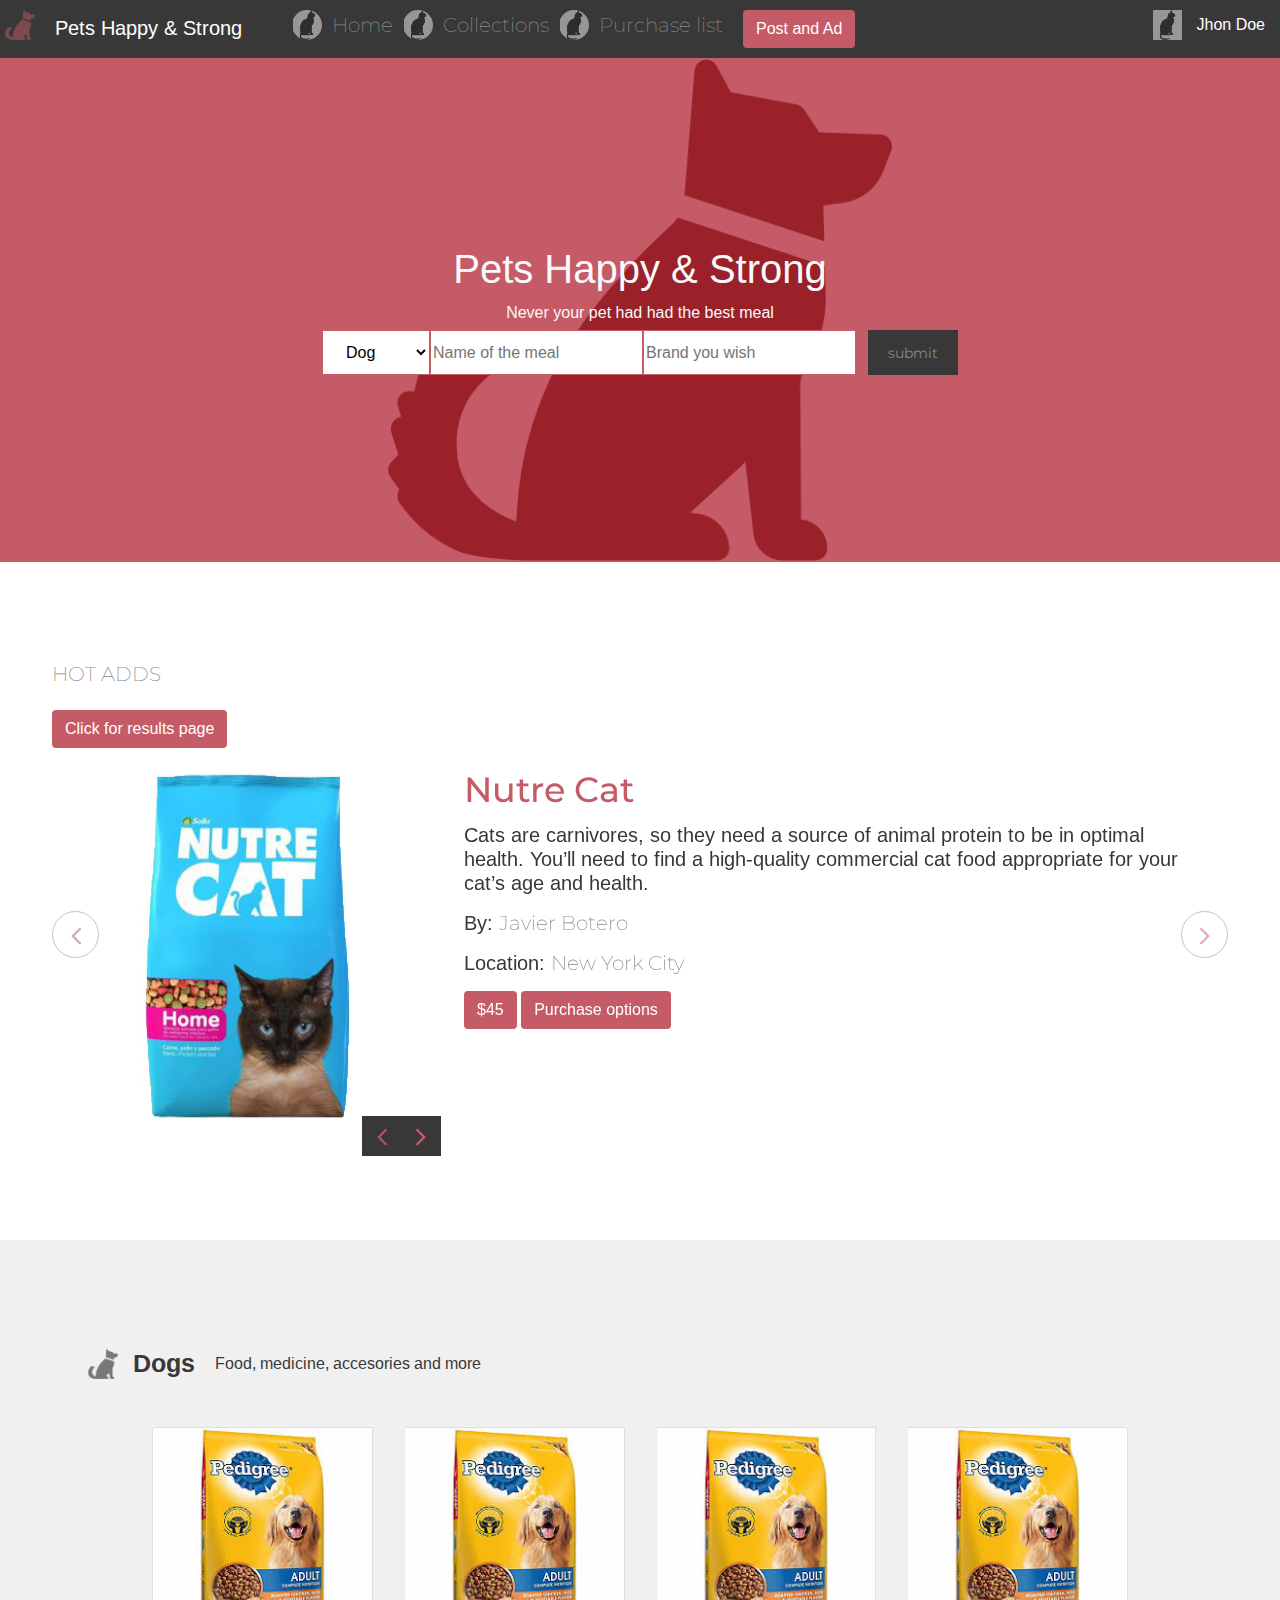
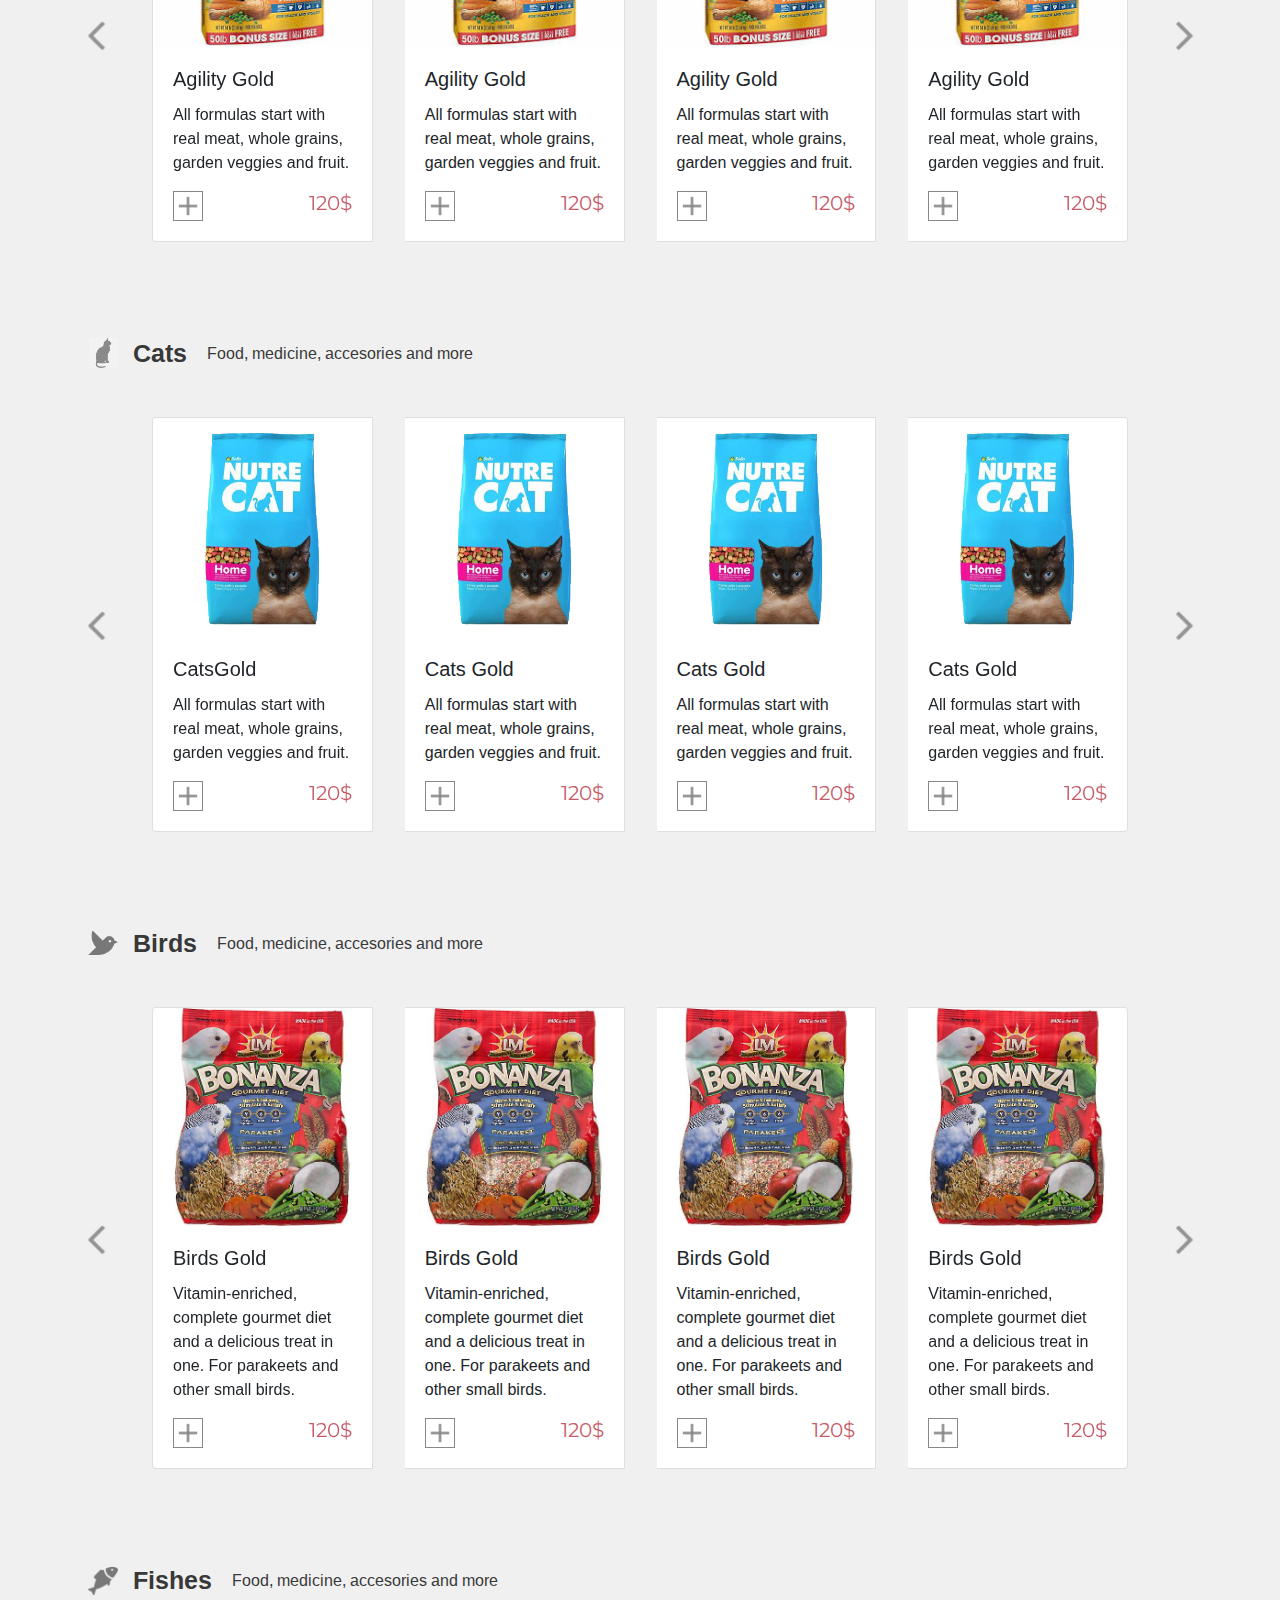
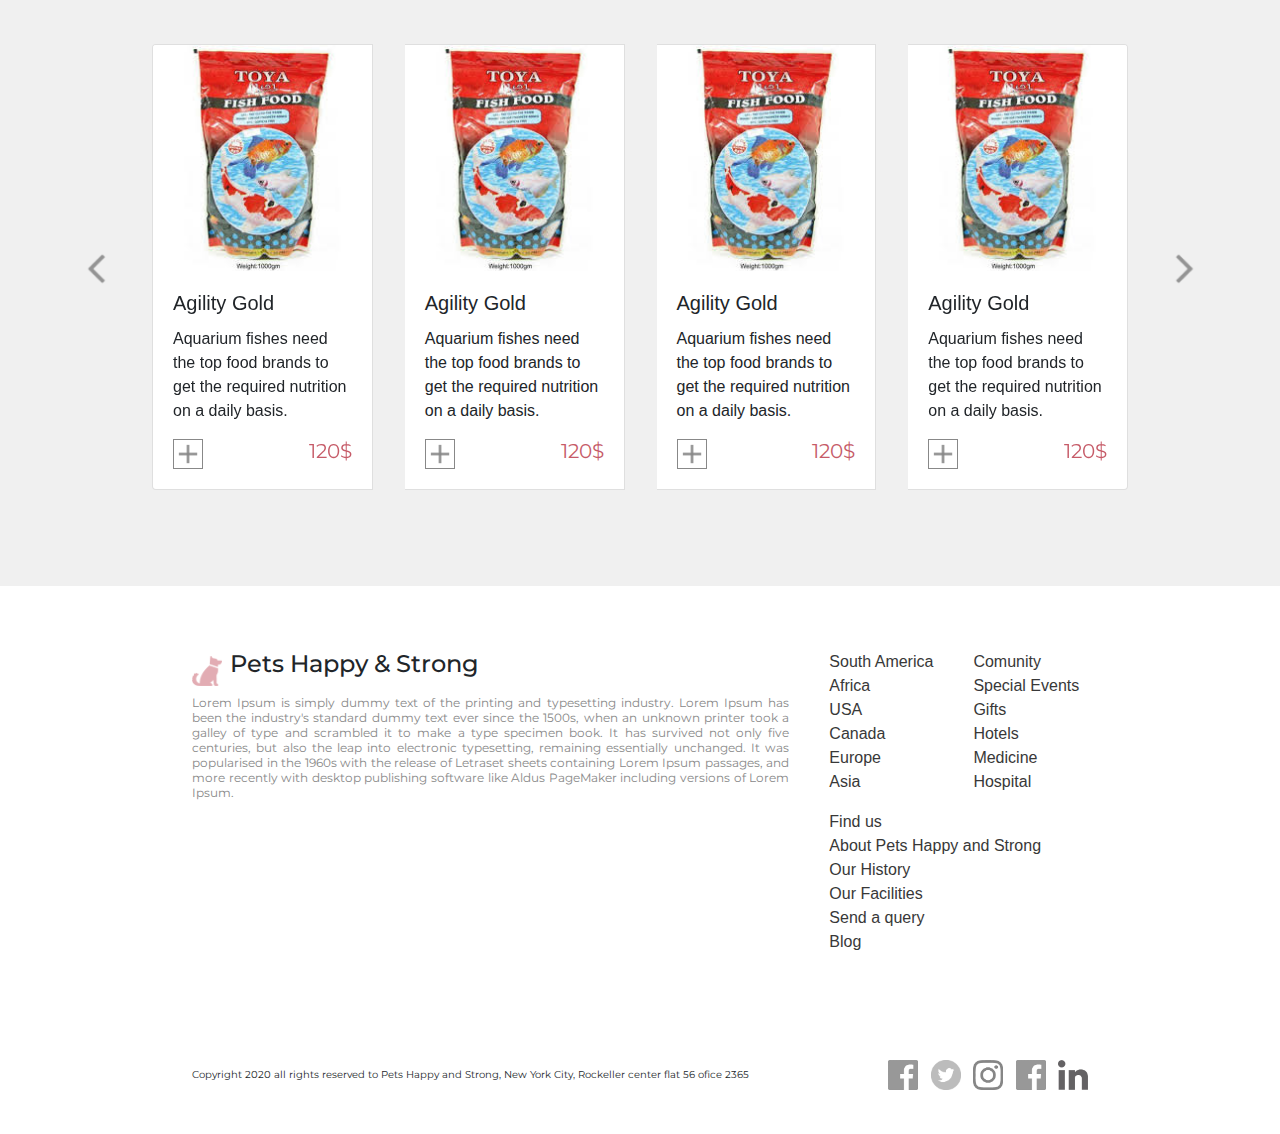
<file: index.html>
<!DOCTYPE html>
<html lang="en">
<head>
    <meta charset="UTF-8">
    <meta name="viewport" content="width=device-width, initial-scale=1.0">
    <meta http-equiv="X-UA-Compatible" content="ie=edge">
    <title>Pets Happy & Strong | online Shop</title>
    <link rel="stylesheet" href="https://stackpath.bootstrapcdn.com/bootstrap/4.4.1/css/bootstrap.min.css" integrity="sha384-Vkoo8x4CGsO3+Hhxv8T/Q5PaXtkKtu6ug5TOeNV6gBiFeWPGFN9MuhOf23Q9Ifjh" crossorigin="anonymous">
    <link href="https://fonts.googleapis.com/css?family=Arimo&display=swap" rel="stylesheet">
    <link href="https://fonts.googleapis.com/css?family=Montserrat&display=swap" rel="stylesheet">  
    <link rel="stylesheet" type="text/css" href="css/main.css">
</head>
<body>
    <nav class="navBar">
        <div class="leftNav">
            <span class="dogRed float-left iconSections d-inline"></span> 
            <h4>Pets Happy & Strong</h4>
            <ul class="fontGrey hideElement">
                <li class="customTextRed">
                    <span class="tinyIcon"></span>
                    <a href="#">Home</a>
                </li>
                <li>
                    <span class="tinyIcon"></span>
                    <a href="#">Collections</a>
                </li>
                <li>
                    <span class="tinyIcon"></span>
                    <a href="#">Purchase list</a>     
                </li>
            </ul>
            <button type="button" class="btn buttonRed hideElement">Post and Ad</button>
        </div>
        <div class="rightNav">
          <span class="catIcon d-inline-block"></span> 
          <span class="text-white">Jhon Doe</span>
        </div>
    </nav>
    <header>
        <div class="searchArea">
            <h1 class="text-light">Pets Happy & Strong</h1>
            <p class="text-light">Never your pet had had the best meal</p>
            <form action="#" method="get">
                <select name="Pets" id="departments">
                    <option value="Dog">Dog</option>
                    <option value="Cat">Cat</option>
                    <option value="Bird">Bird</option>
                    <option value="Mouse">Mice</option>
                    <option value="Fish">Fishes</option>
                </select>
                <input type="text" name="search" placeholder="Name of the meal">
                <input type="email" name="search" placeholder="Brand you wish">
                <input type="submit" value="submit" class="btnCustomBlack">
            </form>
        </div>
    </header>
    <section class="specialMargin">
              <div class="hot-ads showDesktop">
                  <h3 class="fontGrey py-3">HOT ADDS</h3><a href="results.html" class="btn buttonRed">Click for results page</a> 
                  <div id="carouselExampleControls" class="carousel slide" data-ride="carousel">
                    <div class="carousel-inner">
                      <div class="carousel-item active">
                            <div class="card mb-3 w-100 border-0">
                                <div class="row no-gutters">
                                  <div class="col-md-4">
                                    <img src="assets/catFood.jpg" class="d-block w-100" alt="Cat's food">
                                    <div class="customPrev">
                                        <div class="imagePrev"></div>
                                    </div>
                                    <div class="customNext">
                                        <div class="imageNext"></div>
                                    </div>                               
                                  </div>
                                  <div class="col-md-8">
                                    <div class="card-body">
                                      <h5 class="card-title fontRed">Nutre Cat</h5>
                                      <p class="card-text fontBlack">Cats are carnivores, so they need a source of animal protein to be in optimal health. You’ll need to find a high-quality commercial cat food appropriate for your cat’s age and health.</p>
                                      <p class="card-text fontBlack">By: <span class="fontGrey">Javier Botero</span></p>
                                      <p class="card-text fontBlack">Location: <span class="fontGrey">New York City</span></p>
                                      <button type="button" class="btn buttonRed">$45</button>
                                      <button type="button" class="btn buttonRed">Purchase options</button>
                                    </div>
                                  </div>
                                </div>
                              </div>  
                      </div>
                      <div class="carousel-item">
                          <div class="card mb-3 w-100 border-0">
                              <div class="row no-gutters">
                                <div class="col-md-4">
                                  <img src="assets/catFood.jpg" class="d-block w-100" alt="Cat's food">
                                  <div class="customPrev">
                                      <div class="imagePrev"></div>
                                  </div>
                                  <div class="customNext">
                                      <div class="imageNext"></div>
                                  </div>                               
                                </div>
                                <div class="col-md-8">
                                  <div class="card-body">
                                    <h5 class="card-title fontRed">Nutre Cat</h5>
                                    <p class="card-text fontBlack">Cats are carnivores, so they need a source of animal protein to be in optimal health. You’ll need to find a high-quality commercial cat food appropriate for your cat’s age and health.</p>
                                    <p class="card-text fontBlack">By: <span class="fontGrey">Javier Botero</span></p>
                                    <p class="card-text fontBlack">Location: <span class="fontGrey">New York City</span></p>
                                    <button type="button" class="btn buttonRed">$45</button>
                                    <button type="button" class="btn buttonRed">Purchase options</button>
                                  </div>
                                </div>
                              </div>
                            </div>  
                      </div>
                      <div class="carousel-item">
                          <div class="card mb-3 w-100 border-0">
                              <div class="row no-gutters">
                                <div class="col-md-4">
                                  <img src="assets/catFood.jpg" class="d-block w-100" alt="Cat's food">
                                  <div class="customPrev">
                                      <div class="imagePrev"></div>
                                  </div>
                                  <div class="customNext">
                                      <div class="imageNext"></div>
                                  </div>                               
                                </div>
                                <div class="col-md-8">
                                  <div class="card-body">
                                    <h5 class="card-title fontRed">Nutre Cat</h5>
                                    <p class="card-text fontBlack">Cats are carnivores, so they need a source of animal protein to be in optimal health. You’ll need to find a high-quality commercial cat food appropriate for your cat’s age and health.</p>
                                    <p class="card-text fontBlack">By: <span class="fontGrey">Javier Botero</span></p>
                                    <p class="card-text fontBlack">Location: <span class="fontGrey">New York City</span></p>
                                    <button type="button" class="btn buttonRed">$45</button>
                                    <button type="button" class="btn buttonRed">Purchase options</button>
                                  </div>
                                </div>
                              </div>
                            </div>  
                      </div>
                    </div>
                    <a class="carousel-control-prev customControls" href="#carouselExampleControls" role="button" data-slide="prev">
                      <span class="carousel-control-prev-icon imagePrev" aria-hidden="true"></span>
                      <span class="sr-only">Previous</span>
                    </a>
                    <a class="carousel-control-next customControls" href="#carouselExampleControls" role="button" data-slide="next">
                      <span class="carousel-control-next-icon imageNext" aria-hidden="true"></span>
                      <span class="sr-only">Next</span>
                    </a>
                  </div>
            </div>
            
    </section>
    <main class="general">
     
      
         
              <div class="specialMargin">
                   <div class="products overflow-hidden showDesktop">
                      <section class="Dogs m-5 row">
                          <div class="titleSections">
                              <span class="dogIcon float-left iconSections d-inline"></span> 
                              <h3 class="float-left d-inline">Dogs</h3>
                              <p class="float-left d-inline">Food, medicine, accesories and more</p>
                          </div>
                          <div id="carouselExampleInterval" class="carousel slide m-5" data-ride="carousel">
                              <div class="carousel-inner">
                                <div class="carousel-item active" data-interval="10000">
                                    <div class="card-group chunks">
                                        <div class="card mx-3">
                                          <img src="assets/dogsFood.jpg" class="card-img-top" alt="Dog's food">
                                          <div class="card-body">
                                            <h5 class="card-title">Agility Gold</h5>
                                            <p class="card-text">All formulas start with real meat, whole grains, garden veggies and fruit.</p>
                                            <span class="plusIcon"></span><p class="card-text text-right customTextRed customPrice">120$</p>
                                          </div>
                                        </div>
                                        <div class="card mx-3">
                                          <img src="assets/dogsFood.jpg" class="card-img-top" alt="Dog's food">
                                          <div class="card-body">
                                            <h5 class="card-title">Agility Gold</h5>
                                            <p class="card-text">All formulas start with real meat, whole grains, garden veggies and fruit.</p>
                                            <span class="plusIcon"></span><p class="card-text text-right customTextRed customPrice">120$</p>
                                          </div>
                                        </div>
                                        <div class="card mx-3">
                                          <img src="assets/dogsFood.jpg" class="card-img-top" alt="Dog's food">
                                          <div class="card-body">
                                            <h5 class="card-title">Agility Gold</h5>
                                            <p class="card-text">All formulas start with real meat, whole grains, garden veggies and fruit.</p>
                                            <span class="plusIcon"></span><p class="card-text text-right customTextRed customPrice">120$</p>
                                          </div>
                                        </div>
                                        <div class="card mx-3">
                                          <img src="assets/dogsFood.jpg" class="card-img-top" alt="Dog's food">
                                          <div class="card-body">
                                            <h5 class="card-title">Agility Gold</h5>
                                            <p class="card-text">All formulas start with real meat, whole grains, garden veggies and fruit.</p>
                                            <span class="plusIcon"></span><p class="card-text text-right customTextRed customPrice">120$</p>
                                          </div>
                                        </div>
                                    </div>
                                </div>
                                <div class="carousel-item" data-interval="2000">
                                    <div class="card-group chunks">
                                        <div class="card mx-3">
                                          <img src="assets/dogsFood.jpg" class="card-img-top" alt="Dog's food">
                                          <div class="card-body">
                                            <h5 class="card-title">Agility Gold</h5>
                                            <p class="card-text">All formulas start with real meat, whole grains, garden veggies and fruit.</p>
                                            <span class="plusIcon"></span><p class="card-text text-right customTextRed customPrice">120$</p>
                                          </div>
                                        </div>
                                        <div class="card mx-3">
                                          <img src="assets/dogsFood.jpg" class="card-img-top" alt="Dog's food">
                                          <div class="card-body">
                                            <h5 class="card-title">Agility Gold</h5>
                                            <p class="card-text">All formulas start with real meat, whole grains, garden veggies and fruit.</p>
                                            <span class="plusIcon"></span><p class="card-text text-right customTextRed customPrice">120$</p>
                                          </div>
                                        </div>
                                        <div class="card mx-3">
                                          <img src="assets/dogsFood.jpg" class="card-img-top" alt="Dog's food">
                                          <div class="card-body">
                                            <h5 class="card-title">Agility Gold</h5>
                                            <p class="card-text">All formulas start with real meat, whole grains, garden veggies and fruit.</p>
                                            <span class="plusIcon"></span><p class="card-text text-right customTextRed customPrice">120$</p>
                                          </div>
                                        </div>
                                        <div class="card mx-3">
                                          <img src="assets/dogsFood.jpg" class="card-img-top" alt="Dog's food">
                                          <div class="card-body">
                                            <h5 class="card-title">Agility Gold</h5>
                                            <p class="card-text">All formulas start with real meat, whole grains, garden veggies and fruit.</p>
                                            <span class="plusIcon"></span><p class="card-text text-right customTextRed customPrice">120$</p>
                                          </div>
                                        </div>
                                    </div>
                                </div>
                                <div class="carousel-item">
                                    <div class="card-group chunks">
                                        <div class="card mx-3">
                                          <img src="assets/dogsFood.jpg" class="card-img-top" alt="Dog's food">
                                          <div class="card-body">
                                            <h5 class="card-title">Agility Gold</h5>
                                            <p class="card-text">All formulas start with real meat, whole grains, garden veggies and fruit.</p>
                                            <span class="plusIcon"></span><p class="card-text text-right customTextRed customPrice">120$</p>
                                          </div>
                                        </div>
                                        <div class="card mx-3">
                                          <img src="assets/dogsFood.jpg" class="card-img-top" alt="Dog's food">
                                          <div class="card-body">
                                            <h5 class="card-title">Agility Gold</h5>
                                            <p class="card-text">All formulas start with real meat, whole grains, garden veggies and fruit.</p>
                                            <span class="plusIcon"></span><p class="card-text text-right customTextRed customPrice">120$</p>
                                          </div>
                                        </div>
                                        <div class="card mx-3">
                                          <img src="assets/dogsFood.jpg" class="card-img-top" alt="Dog's food">
                                          <div class="card-body">
                                            <h5 class="card-title">Agility Gold</h5>
                                            <p class="card-text">All formulas start with real meat, whole grains, garden veggies and fruit.</p>
                                            <span class="plusIcon"></span><p class="card-text text-right customTextRed customPrice">120$</p>
                                          </div>
                                        </div>
                                        <div class="card mx-3">
                                          <img src="assets/dogsFood.jpg" class="card-img-top" alt="Dog's food">
                                          <div class="card-body">
                                            <h5 class="card-title">Agility Gold</h5>
                                            <p class="card-text">All formulas start with real meat, whole grains, garden veggies and fruit.</p>
                                            <span class="plusIcon"></span><p class="card-text text-right customTextRed customPrice">120$</p>
                                          </div>
                                        </div>
                                    </div>
                                </div>
                              </div>
                              <a class="carousel-control-prev" href="#carouselExampleInterval" role="button" data-slide="prev">
                                <span class="carousel-control-prev-icon arrowLeftBlack sizeBlackArrows" aria-hidden="true"></span>
                                <span class="sr-only">Previous</span>
                              </a>
                              <a class="carousel-control-next" href="#carouselExampleInterval" role="button" data-slide="next">
                                <span class="carousel-control-next-icon arrowRightBlack sizeBlackArrows" aria-hidden="true"></span>
                                <span class="sr-only">Next</span>
                              </a>
                          </div>  
                      </section>
                      <section class="Cats m-5 row">
                          <div class="titleSections">
                              <span class="catIcon float-left d-inline"></span> 
                              <h3 class="float-left d-inline">Cats</h3>
                              <p class="float-left d-inline">Food, medicine, accesories and more</p>
                          </div>
                          <div class="carouselExampleInterval carousel slide m-5" data-ride="carousel">
                              <div class="carousel-inner">
                                <div class="carousel-item active" data-interval="10000">
                                    <div class="card-group chunks">
                                        <div class="card mx-3">
                                          <img src="assets/catFood.jpg" class="card-img-top" alt="Dog's food">
                                          <div class="card-body">
                                            <h5 class="card-title">CatsGold</h5>
                                            <p class="card-text">All formulas start with real meat, whole grains, garden veggies and fruit.</p>
                                            <span class="plusIcon"></span><p class="card-text text-right customTextRed customPrice">120$</p>
                                          </div>
                                        </div>
                                        <div class="card mx-3">
                                          <img src="assets/catFood.jpg" class="card-img-top" alt="Dog's food">
                                          <div class="card-body">
                                            <h5 class="card-title">Cats Gold</h5>
                                            <p class="card-text">All formulas start with real meat, whole grains, garden veggies and fruit.</p>
                                            <span class="plusIcon"></span><p class="card-text text-right customTextRed customPrice">120$</p>
                                          </div>
                                        </div>
                                        <div class="card mx-3">
                                          <img src="assets/catFood.jpg" class="card-img-top" alt="Dog's food">
                                          <div class="card-body">
                                            <h5 class="card-title">Cats Gold</h5>
                                            <p class="card-text">All formulas start with real meat, whole grains, garden veggies and fruit.</p>
                                            <span class="plusIcon"></span><p class="card-text text-right customTextRed customPrice">120$</p>
                                          </div>
                                        </div>
                                        <div class="card mx-3">
                                          <img src="assets/catFood.jpg" class="card-img-top" alt="Dog's food">
                                          <div class="card-body">
                                            <h5 class="card-title">Cats Gold</h5>
                                            <p class="card-text">All formulas start with real meat, whole grains, garden veggies and fruit.</p>
                                            <span class="plusIcon"></span><p class="card-text text-right customTextRed customPrice">120$</p>
                                          </div>
                                        </div>
                                    </div>
                                </div>
                                <div class="carousel-item" data-interval="2000">
                                    <div class="card-group chunks">
                                        <div class="card mx-3">
                                          <img src="assets/catFood.jpg" class="card-img-top" alt="Dog's food">
                                          <div class="card-body">
                                            <h5 class="card-title">Cats Gold</h5>
                                            <p class="card-text">All formulas start with real meat, whole grains, garden veggies and fruit.</p>
                                            <span class="plusIcon"></span><p class="card-text text-right customTextRed customPrice">120$</p>
                                          </div>
                                        </div>
                                        <div class="card mx-3">
                                          <img src="assets/catFood.jpg" class="card-img-top" alt="Dog's food">
                                          <div class="card-body">
                                            <h5 class="card-title">Cats Gold</h5>
                                            <p class="card-text">All formulas start with real meat, whole grains, garden veggies and fruit.</p>
                                            <span class="plusIcon"></span><p class="card-text text-right customTextRed customPrice">120$</p>
                                          </div>
                                        </div>
                                        <div class="card mx-3">
                                          <img src="assets/catFood.jpg" class="card-img-top" alt="Dog's food">
                                          <div class="card-body">
                                            <h5 class="card-title">Cats Gold</h5>
                                            <p class="card-text">All formulas start with real meat, whole grains, garden veggies and fruit.</p>
                                            <span class="plusIcon"></span><p class="card-text text-right customTextRed customPrice">120$</p>
                                          </div>
                                        </div>
                                        <div class="card mx-3">
                                          <img src="assets/catFood.jpg" class="card-img-top" alt="Dog's food">
                                          <div class="card-body">
                                            <h5 class="card-title">Cats Gold</h5>
                                            <p class="card-text">All formulas start with real meat, whole grains, garden veggies and fruit.</p>
                                            <span class="plusIcon"></span><p class="card-text text-right customTextRed customPrice">120$</p>
                                          </div>
                                        </div>
                                    </div>
                                </div>
                                <div class="carousel-item">
                                    <div class="card-group chunks">
                                        <div class="card mx-3">
                                          <img src="assets/catFood.jpg" class="card-img-top" alt="Dog's food">
                                          <div class="card-body">
                                            <h5 class="card-title">Cats Gold</h5>
                                            <p class="card-text">All formulas start with real meat, whole grains, garden veggies and fruit.</p>
                                            <span class="plusIcon"></span><p class="card-text text-right customTextRed customPrice">120$</p>
                                          </div>
                                        </div>
                                        <div class="card mx-3">
                                          <img src="assets/catFood.jpg" class="card-img-top" alt="Dog's food">
                                          <div class="card-body">
                                            <h5 class="card-title">Cats Gold</h5>
                                            <p class="card-text">All formulas start with real meat, whole grains, garden veggies and fruit.</p>
                                            <span class="plusIcon"></span><p class="card-text text-right customTextRed customPrice">120$</p>
                                          </div>
                                        </div>
                                        <div class="card mx-3">
                                          <img src="assets/catFood.jpg" class="card-img-top" alt="Dog's food">
                                          <div class="card-body">
                                            <h5 class="card-title">Cats Gold</h5>
                                            <p class="card-text">All formulas start with real meat, whole grains, garden veggies and fruit.</p>
                                            <span class="plusIcon"></span><p class="card-text text-right customTextRed customPrice">120$</p>
                                          </div>
                                        </div>
                                        <div class="card mx-3">
                                          <img src="assets/catFood.jpg" class="card-img-top" alt="Dog's food">
                                          <div class="card-body">
                                            <h5 class="card-title">Cats Gold</h5>
                                            <p class="card-text">All formulas start with real meat, whole grains, garden veggies and fruit.</p>
                                            <span class="plusIcon"></span><p class="card-text text-right customTextRed customPrice">120$</p>
                                          </div>
                                        </div>
                                    </div>
                                </div>
                              </div>
                              <a class="carousel-control-prev" href="#carouselExampleInterval" role="button" data-slide="prev">
                                <span class="carousel-control-prev-icon arrowLeftBlack sizeBlackArrows" aria-hidden="true"></span>
                                <span class="sr-only">Previous</span>
                              </a>
                              <a class="carousel-control-next" href="#carouselExampleInterval" role="button" data-slide="next">
                                <span class="carousel-control-next-icon arrowRightBlack sizeBlackArrows" aria-hidden="true"></span>
                                <span class="sr-only">Next</span>
                              </a>
                          </div>
                      </section>
                      <section class="Birds m-5 row">
                          <div class="titleSections">
                              <span class="birdIcon float-left d-inline"></span> 
                              <h3 class="float-left d-inline">Birds</h3>
                              <p class="float-left d-inline">Food, medicine, accesories and more</p>
                          </div>
                          <div class="carouselExampleInterval carousel slide m-5" data-ride="carousel">
                              <div class="carousel-inner">
                                <div class="carousel-item active" data-interval="10000">
                                    <div class="card-group chunks">
                                        <div class="card mx-3">
                                          <img src="assets/birdFood.jpeg" class="card-img-top" alt="Dog's food">
                                          <div class="card-body">
                                            <h5 class="card-title">Birds Gold</h5>
                                            <p class="card-text">Vitamin-enriched, complete gourmet diet and a delicious treat in one. For parakeets and other small birds.</p>
                                            <span class="plusIcon"></span><p class="card-text text-right customTextRed customPrice">120$</p>
                                          </div>
                                        </div>
                                        <div class="card mx-3">
                                          <img src="assets/birdFood.jpeg" class="card-img-top" alt="Dog's food">
                                          <div class="card-body">
                                            <h5 class="card-title">Birds Gold</h5>
                                            <p class="card-text">Vitamin-enriched, complete gourmet diet and a delicious treat in one. For parakeets and other small birds.</p>
                                            <span class="plusIcon"></span><p class="card-text text-right customTextRed customPrice">120$</p>
                                          </div>
                                        </div>
                                        <div class="card mx-3">
                                          <img src="assets/birdFood.jpeg" class="card-img-top" alt="Dog's food">
                                          <div class="card-body">
                                            <h5 class="card-title">Birds Gold</h5>
                                            <p class="card-text">Vitamin-enriched, complete gourmet diet and a delicious treat in one. For parakeets and other small birds.</p>
                                            <span class="plusIcon"></span><p class="card-text text-right customTextRed customPrice">120$</p>
                                          </div>
                                        </div>
                                        <div class="card mx-3">
                                          <img src="assets/birdFood.jpeg" class="card-img-top" alt="Dog's food">
                                          <div class="card-body">
                                            <h5 class="card-title">Birds Gold</h5>
                                            <p class="card-text">Vitamin-enriched, complete gourmet diet and a delicious treat in one. For parakeets and other small birds.</p>
                                            <span class="plusIcon"></span><p class="card-text text-right customTextRed customPrice">120$</p>
                                          </div>
                                        </div>
                                    </div>
                                </div>
                                <div class="carousel-item" data-interval="2000">
                                    <div class="card-group chunks">
                                        <div class="card mx-3">
                                          <img src="assets/birdFood.jpeg" class="card-img-top" alt="Dog's food">
                                          <div class="card-body">
                                            <h5 class="card-title">Birds Gold</h5>
                                            <p class="card-text">Vitamin-enriched, complete gourmet diet and a delicious treat in one. For parakeets and other small birds.</p>
                                            <span class="plusIcon"></span><p class="card-text text-right customTextRed customPrice">120$</p>
                                          </div>
                                        </div>
                                        <div class="card mx-3">
                                          <img src="assets/birdFood.jpeg" class="card-img-top" alt="Dog's food">
                                          <div class="card-body">
                                            <h5 class="card-title">Birds Gold</h5>
                                            <p class="card-text">Vitamin-enriched, complete gourmet diet and a delicious treat in one. For parakeets and other small birds.</p>
                                            <span class="plusIcon"></span><p class="card-text text-right customTextRed customPrice">120$</p>
                                          </div>
                                        </div>
                                        <div class="card mx-3">
                                          <img src="assets/birdFood.jpeg" class="card-img-top" alt="Dog's food">
                                          <div class="card-body">
                                            <h5 class="card-title">Birds Gold</h5>
                                            <p class="card-text">Vitamin-enriched, complete gourmet diet and a delicious treat in one. For parakeets and other small birds.</p>
                                            <span class="plusIcon"></span><p class="card-text text-right customTextRed customPrice">120$</p>
                                          </div>
                                        </div>
                                        <div class="card mx-3">
                                          <img src="assets/birdFood.jpeg" class="card-img-top" alt="Dog's food">
                                          <div class="card-body">
                                            <h5 class="card-title">Agility Gold</h5>
                                            <p class="card-text">All formulas start with real meat, whole grains, garden veggies and fruit.</p>
                                            <span class="plusIcon"></span><p class="card-text text-right customTextRed customPrice">120$</p>
                                          </div>
                                        </div>
                                    </div>
                                </div>
                                <div class="carousel-item">
                                    <div class="card-group chunks">
                                        <div class="card mx-3">
                                          <img src="assets/birdFood.jpeg" class="card-img-top" alt="Dog's food">
                                          <div class="card-body">
                                            <h5 class="card-title">Birds Gold</h5>
                                            <p class="card-text">All formulas start with real meat, whole grains, garden veggies and fruit.</p>
                                            <span class="plusIcon"></span><p class="card-text text-right customTextRed customPrice">120$</p>
                                          </div>
                                        </div>
                                        <div class="card mx-3">
                                          <img src="assets/birdFood.jpeg" class="card-img-top" alt="Dog's food">
                                          <div class="card-body">
                                            <h5 class="card-title">Birds Gold</h5>
                                            <p class="card-text">All formulas start with real meat, whole grains, garden veggies and fruit.</p>
                                            <span class="plusIcon"></span><p class="card-text text-right customTextRed customPrice">120$</p>
                                          </div>
                                        </div>
                                        <div class="card mx-3">
                                          <img src="assets/birdFood.jpeg" class="card-img-top" alt="Dog's food">
                                          <div class="card-body">
                                            <h5 class="card-title">Birds Gold</h5>
                                            <p class="card-text">All formulas start with real meat, whole grains, garden veggies and fruit.</p>
                                            <span class="plusIcon"></span><p class="card-text text-right customTextRed customPrice">120$</p>
                                          </div>
                                        </div>
                                        <div class="card mx-3">
                                          <img src="assets/birdFood.jpeg" class="card-img-top" alt="Dog's food">
                                          <div class="card-body">
                                            <h5 class="card-title">Birds Gold</h5>
                                            <p class="card-text">All formulas start with real meat, whole grains, garden veggies and fruit.</p>
                                            <span class="plusIcon"></span><p class="card-text text-right customTextRed customPrice">120$</p>
                                          </div>
                                        </div>
                                    </div>
                                </div>
                              </div>
                              <a class="carousel-control-prev" href="#carouselExampleInterval" role="button" data-slide="prev">
                                <span class="carousel-control-prev-icon arrowLeftBlack sizeBlackArrows" aria-hidden="true"></span>
                                <span class="sr-only">Previous</span>
                              </a>
                              <a class="carousel-control-next" href="#carouselExampleInterval" role="button" data-slide="next">
                                <span class="carousel-control-next-icon arrowRightBlack sizeBlackArrows" aria-hidden="true"></span>
                                <span class="sr-only">Next</span>
                              </a>
                          </div>
                      </section>
                      <section class="Fishes m-5 row">
                          <div class="titleSections">
                              <span class="fishIcon float-left d-inline"></span> 
                              <h3 class="float-left d-inline">Fishes</h3>
                              <p class="float-left d-inline">Food, medicine, accesories and more</p>
                          </div>
                          <div class="carouselExampleInterval carousel slide m-5" data-ride="carousel">
                              <div class="carousel-inner">
                                <div class="carousel-item active" data-interval="10000">
                                    <div class="card-group chunks">
                                        <div class="card mx-3">
                                          <img src="assets/fishFood.jpg" class="card-img-top" alt="Dog's food">
                                          <div class="card-body">
                                            <h5 class="card-title">Agility Gold</h5>
                                            <p class="card-text">Aquarium fishes need the top food brands to get the required nutrition on a daily basis.</p>
                                            <span class="plusIcon"></span><p class="card-text text-right customTextRed customPrice">120$</p>
                                          </div>
                                        </div>
                                        <div class="card mx-3">
                                          <img src="assets/fishFood.jpg" class="card-img-top" alt="Dog's food">
                                          <div class="card-body">
                                            <h5 class="card-title">Agility Gold</h5>
                                            <p class="card-text">Aquarium fishes need the top food brands to get the required nutrition on a daily basis.</p>
                                            <span class="plusIcon"></span><p class="card-text text-right customTextRed customPrice">120$</p>
                                          </div>
                                        </div>
                                        <div class="card mx-3">
                                          <img src="assets/fishFood.jpg" class="card-img-top" alt="Dog's food">
                                          <div class="card-body">
                                            <h5 class="card-title">Agility Gold</h5>
                                            <p class="card-text">Aquarium fishes need the top food brands to get the required nutrition on a daily basis.</p>
                                            <span class="plusIcon"></span><p class="card-text text-right customTextRed customPrice">120$</p>
                                          </div>
                                        </div>
                                        <div class="card mx-3">
                                          <img src="assets/fishFood.jpg" class="card-img-top" alt="Dog's food">
                                          <div class="card-body">
                                            <h5 class="card-title">Agility Gold</h5>
                                            <p class="card-text">Aquarium fishes need the top food brands to get the required nutrition on a daily basis.</p>
                                            <span class="plusIcon"></span><p class="card-text text-right customTextRed customPrice">120$</p>
                                          </div>
                                        </div>
                                    </div>
                                </div>
                                <div class="carousel-item" data-interval="2000">
                                    <div class="card-group chunks">
                                        <div class="card mx-3">
                                          <img src="assets/fishFood.jpg" class="card-img-top" alt="Dog's food">
                                          <div class="card-body">
                                            <h5 class="card-title">Agility Gold</h5>
                                            <p class="card-text">Aquarium fishes need the top food brands to get the required nutrition on a daily basis.</p>
                                            <span class="plusIcon"></span><p class="card-text text-right customTextRed customPrice">120$</p>
                                          </div>
                                        </div>
                                        <div class="card mx-3">
                                          <img src="assets/fishFood.jpg" class="card-img-top" alt="Dog's food">
                                          <div class="card-body">
                                            <h5 class="card-title">Agility Gold</h5>
                                            <p class="card-text">Aquarium fishes need the top food brands to get the required nutrition on a daily basis.</p>
                                            <span class="plusIcon"></span><p class="card-text text-right customTextRed customPrice">120$</p>
                                          </div>
                                        </div>
                                        <div class="card mx-3">
                                          <img src="assets/fishFood.jpg" class="card-img-top" alt="Dog's food">
                                          <div class="card-body">
                                            <h5 class="card-title">Agility Gold</h5>
                                            <p class="card-text">Aquarium fishes need the top food brands to get the required nutrition on a daily basis.</p>
                                            <span class="plusIcon"></span><p class="card-text text-right customTextRed customPrice">120$</p>
                                          </div>
                                        </div>
                                        <div class="card mx-3">
                                          <img src="assets/fishFood.jpg" class="card-img-top" alt="Dog's food">
                                          <div class="card-body">
                                            <h5 class="card-title">Agility Gold</h5>
                                            <p class="card-text">Aquarium fishes need the top food brands to get the required nutrition on a daily basis.</p>
                                            <span class="plusIcon"></span><p class="card-text text-right customTextRed customPrice">120$</p>
                                          </div>
                                        </div>
                                    </div>
                                </div>
                                <div class="carousel-item">
                                    <div class="card-group chunks">
                                        <div class="card mx-3">
                                          <img src="assets/fishFood.jpg" class="card-img-top" alt="Dog's food">
                                          <div class="card-body">
                                            <h5 class="card-title">Agility Gold</h5>
                                            <p class="card-text">Aquarium fishes need the top food brands to get the required nutrition on a daily basis.</p>
                                            <span class="plusIcon"></span><p class="card-text text-right customTextRed customPrice">120$</p>
                                          </div>
                                        </div>
                                        <div class="card mx-3">
                                          <img src="assets/fishFood.jpg" class="card-img-top" alt="Dog's food">
                                          <div class="card-body">
                                            <h5 class="card-title">Agility Gold</h5>
                                            <p class="card-text">Aquarium fishes need the top food brands to get the required nutrition on a daily basis.</p>
                                            <span class="plusIcon"></span><p class="card-text text-right customTextRed customPrice">120$</p>
                                          </div>
                                        </div>
                                        <div class="card mx-3">
                                          <img src="assets/fishFood.jpg" class="card-img-top" alt="Dog's food">
                                          <div class="card-body">
                                            <h5 class="card-title">Agility Gold</h5>
                                            <p class="card-text">Aquarium fishes need the top food brands to get the required nutrition on a daily basis.</p>
                                            <span class="plusIcon"></span><p class="card-text text-right customTextRed customPrice">120$</p>
                                          </div>
                                        </div>
                                        <div class="card mx-3">
                                          <img src="assets/fishFood.jpg" class="card-img-top" alt="Dog's food">
                                          <div class="card-body">
                                            <h5 class="card-title">Agility Gold</h5>
                                            <p class="card-text">Aquarium fishes need the top food brands to get the required nutrition on a daily basis.</p>
                                            <span class="plusIcon"></span><p class="card-text text-right customTextRed customPrice">120$</p>
                                          </div>
                                        </div>
                                    </div>
                                </div>
                              </div>
                              <a class="carousel-control-prev" href="#carouselExampleInterval" role="button" data-slide="prev">
                                <span class="carousel-control-prev-icon arrowLeftBlack sizeBlackArrows" aria-hidden="true"></span>
                                <span class="sr-only">Previous</span>
                              </a>
                              <a class="carousel-control-next" href="#carouselExampleInterval" role="button" data-slide="next">
                                <span class="carousel-control-next-icon arrowRightBlack sizeBlackArrows" aria-hidden="true"></span>
                                <span class="sr-only">Next</span>
                              </a>
                          </div>
                      </section>
                   </div>
                   <section class="displayMobile">
                      <h3 class="fontGrey my-3 arrangeTitles">HOT ADDS</h3><a href="results.html" class="btn buttonRed arrangeTitles arrangeHotAdds">Click for results page</a> 
                      <div class="card mx-3 arrangeHotAdds">
                          <img src="assets/catFood.jpg" class="card-img-top" alt="Dog's food">
                          <div class="card-body">
                            <h5 class="card-title">Agility Gold</h5>
                            <p class="card-text">All formulas start with real meat, whole grains, garden veggies and fruit.</p>
                            <span class="plusIcon"></span><p class="card-text text-right customTextRed customPrice">120$</p>
                          </div>
                       </div>                  
                      <div class="titleSections arrangeTitles">
                          <span class="dogIcon float-left iconSections d-inline"></span> 
                          <h3 class="float-left d-inline">Dogs</h3>
                          <p class="float-left d-inline">Food, medicine, accesories and more</p>
                      </div>
                      <div class="card mx-3 arrangeCards">
                         <img src="assets/dogsFood.jpg" class="card-img-top" alt="Dog's food">
                         <div class="card-body">
                           <h5 class="card-title">Agility Gold</h5>
                           <p class="card-text">All formulas start with real meat, whole grains, garden veggies and fruit.</p>
                           <span class="plusIcon"></span><p class="card-text text-right customTextRed customPrice">120$</p>
                         </div>
                      </div>
                      <div class="card mx-3 arrangeCards">
                          <img src="assets/dogsFood.jpg" class="card-img-top" alt="Dog's food">
                          <div class="card-body">
                            <h5 class="card-title">Agility Gold</h5>
                            <p class="card-text">All formulas start with real meat, whole grains, garden veggies and fruit.</p>
                            <span class="plusIcon"></span><p class="card-text text-right customTextRed customPrice">120$</p>
                          </div>
                       </div>
                       <div class="card mx-3 arrangeCards">
                          <img src="assets/dogsFood.jpg" class="card-img-top" alt="Dog's food">
                          <div class="card-body">
                            <h5 class="card-title">Agility Gold</h5>
                            <p class="card-text">All formulas start with real meat, whole grains, garden veggies and fruit.</p>
                            <span class="plusIcon"></span><p class="card-text text-right customTextRed customPrice">120$</p>
                          </div>
                      </div>
                         <div class="card mx-3 arrangeCards">
                             <img src="assets/dogsFood.jpg" class="card-img-top" alt="Dog's food">
                             <div class="card-body">
                               <h5 class="card-title">Agility Gold</h5>
                               <p class="card-text">All formulas start with real meat, whole grains, garden veggies and fruit.</p>
                               <span class="plusIcon"></span><p class="card-text text-right customTextRed customPrice">120$</p>
                             </div>
                          </div>
                          <div class="card mx-3 arrangeCards">
                            <img src="assets/dogsFood.jpg" class="card-img-top" alt="Dog's food">
                            <div class="card-body">
                              <h5 class="card-title">Agility Gold</h5>
                              <p class="card-text">All formulas start with real meat, whole grains, garden veggies and fruit.</p>
                              <span class="plusIcon"></span><p class="card-text text-right customTextRed customPrice">120$</p>
                            </div>
                         </div>
                         <div class="card mx-3 arrangeCards">
                            <img src="assets/dogsFood.jpg" class="card-img-top" alt="Dog's food">
                            <div class="card-body">
                              <h5 class="card-title">Agility Gold</h5>
                              <p class="card-text">All formulas start with real meat, whole grains, garden veggies and fruit.</p>
                              <span class="plusIcon"></span><p class="card-text text-right customTextRed customPrice">120$</p>
                            </div>
                         </div>
                      <div class="titleSections arrangeTitles">
                          <span class="catIcon float-left d-inline"></span> 
                          <h3 class="float-left d-inline">Cats</h3>
                          <p class="float-left d-inline">Food, medicine, accesories and more</p>
                      </div>
                      <div class="card mx-3 arrangeCards">
                          <img src="assets/catFood.jpg" class="card-img-top" alt="Dog's food">
                          <div class="card-body">
                            <h5 class="card-title">Cats Gold</h5>
                            <p class="card-text">All formulas start with real meat, whole grains, garden veggies and fruit.</p>
                            <span class="plusIcon"></span><p class="card-text text-right customTextRed customPrice">120$</p>
                          </div>
                      </div>
                      <div class="card mx-3 arrangeCards">
                          <img src="assets/catFood.jpg" class="card-img-top" alt="Dog's food">
                          <div class="card-body">
                            <h5 class="card-title">Cats Gold</h5>
                            <p class="card-text">All formulas start with real meat, whole grains, garden veggies and fruit.</p>
                            <span class="plusIcon"></span><p class="card-text text-right customTextRed customPrice">120$</p>
                          </div>
                      </div>
                      <div class="card mx-3 arrangeCards">
                          <img src="assets/catFood.jpg" class="card-img-top" alt="Dog's food">
                          <div class="card-body">
                            <h5 class="card-title">Cats Gold</h5>
                            <p class="card-text">All formulas start with real meat, whole grains, garden veggies and fruit.</p>
                            <span class="plusIcon"></span><p class="card-text text-right customTextRed customPrice">120$</p>
                          </div>
                      </div>
                      <div class="card mx-3 arrangeCards">
                          <img src="assets/catFood.jpg" class="card-img-top" alt="Dog's food">
                          <div class="card-body">
                            <h5 class="card-title">Cats Gold</h5>
                            <p class="card-text">All formulas start with real meat, whole grains, garden veggies and fruit.</p>
                            <span class="plusIcon"></span><p class="card-text text-right customTextRed customPrice">120$</p>
                          </div>
                      </div>
                      <div class="card mx-3 arrangeCards">
                          <img src="assets/catFood.jpg" class="card-img-top" alt="Dog's food">
                          <div class="card-body">
                            <h5 class="card-title">Cats Gold</h5>
                            <p class="card-text">All formulas start with real meat, whole grains, garden veggies and fruit.</p>
                            <span class="plusIcon"></span><p class="card-text text-right customTextRed customPrice">120$</p>
                          </div>
                      </div>
                      <div class="card mx-3 arrangeCards">
                          <img src="assets/catFood.jpg" class="card-img-top" alt="Dog's food">
                          <div class="card-body">
                            <h5 class="card-title">Cats Gold</h5>
                            <p class="card-text">All formulas start with real meat, whole grains, garden veggies and fruit.</p>
                            <span class="plusIcon"></span><p class="card-text text-right customTextRed customPrice">120$</p>
                          </div>
                      </div>
                      <div class="titleSections arrangeTitles">
                          <span class="birdIcon float-left d-inline"></span> 
                          <h3 class="float-left d-inline">Birds</h3>
                          <p class="float-left d-inline">Food, medicine, accesories and more</p>
                      </div>
                      <div class="card mx-3 arrangeCards">
                          <img src="assets/birdFood.jpeg" class="card-img-top" alt="Dog's food">
                          <div class="card-body">
                            <h5 class="card-title">Birds Gold</h5>
                            <p class="card-text">All formulas start with real meat, whole grains, garden veggies and fruit.</p>
                            <span class="plusIcon"></span><p class="card-text text-right customTextRed customPrice">120$</p>
                          </div>
                      </div>
                      <div class="card mx-3 arrangeCards">
                          <img src="assets/birdFood.jpeg" class="card-img-top" alt="Dog's food">
                          <div class="card-body">
                            <h5 class="card-title">Birds Gold</h5>
                            <p class="card-text">All formulas start with real meat, whole grains, garden veggies and fruit.</p>
                            <span class="plusIcon"></span><p class="card-text text-right customTextRed customPrice">120$</p>
                          </div>
                      </div>
                      <div class="card mx-3 arrangeCards">
                          <img src="assets/birdFood.jpeg" class="card-img-top" alt="Dog's food">
                          <div class="card-body">
                            <h5 class="card-title">Birds Gold</h5>
                            <p class="card-text">All formulas start with real meat, whole grains, garden veggies and fruit.</p>
                            <span class="plusIcon"></span><p class="card-text text-right customTextRed customPrice">120$</p>
                          </div>
                      </div>
                      <div class="card mx-3 arrangeCards">
                          <img src="assets/birdFood.jpeg" class="card-img-top" alt="Dog's food">
                          <div class="card-body">
                            <h5 class="card-title">Birds Gold</h5>
                            <p class="card-text">All formulas start with real meat, whole grains, garden veggies and fruit.</p>
                            <span class="plusIcon"></span><p class="card-text text-right customTextRed customPrice">120$</p>
                          </div>
                      </div>
                      <div class="card mx-3 arrangeCards">
                          <img src="assets/birdFood.jpeg" class="card-img-top" alt="Dog's food">
                          <div class="card-body">
                            <h5 class="card-title">Birds Gold</h5>
                            <p class="card-text">All formulas start with real meat, whole grains, garden veggies and fruit.</p>
                            <span class="plusIcon"></span><p class="card-text text-right customTextRed customPrice">120$</p>
                          </div>
                      </div>
                      <div class="card mx-3 arrangeCards">
                          <img src="assets/birdFood.jpeg" class="card-img-top" alt="Dog's food">
                          <div class="card-body">
                            <h5 class="card-title">Birds Gold</h5>
                            <p class="card-text">All formulas start with real meat, whole grains, garden veggies and fruit.</p>
                            <span class="plusIcon"></span><p class="card-text text-right customTextRed customPrice">120$</p>
                          </div>
                      </div>
                      <div class="titleSections arrangeTitles">
                          <span class="fishIcon float-left d-inline"></span> 
                          <h3 class="float-left d-inline">Fishes</h3>
                          <p class="float-left d-inline">Food, medicine, accesories and more</p>
                      </div> 
                      <div class="card mx-3 arrangeCards">
                          <img src="assets/fishFood.jpg" class="card-img-top" alt="Dog's food">
                          <div class="card-body">
                            <h5 class="card-title">Agility Gold</h5>
                            <p class="card-text">Aquarium fishes need the top food brands to get the required nutrition on a daily basis.</p>
                            <span class="plusIcon"></span><p class="card-text text-right customTextRed customPrice">120$</p>
                          </div>
                      </div>
                      <div class="card mx-3 arrangeCards">
                          <img src="assets/fishFood.jpg" class="card-img-top" alt="Dog's food">
                          <div class="card-body">
                            <h5 class="card-title">Agility Gold</h5>
                            <p class="card-text">Aquarium fishes need the top food brands to get the required nutrition on a daily basis.</p>
                            <span class="plusIcon"></span><p class="card-text text-right customTextRed customPrice">120$</p>
                          </div>
                      </div>
                      <div class="card mx-3 arrangeCards">
                          <img src="assets/fishFood.jpg" class="card-img-top" alt="Dog's food">
                          <div class="card-body">
                            <h5 class="card-title">Agility Gold</h5>
                            <p class="card-text">Aquarium fishes need the top food brands to get the required nutrition on a daily basis.</p>
                            <span class="plusIcon"></span><p class="card-text text-right customTextRed customPrice">120$</p>
                          </div>
                      </div>
                      <div class="card mx-3 arrangeCards">
                          <img src="assets/fishFood.jpg" class="card-img-top" alt="Dog's food">
                          <div class="card-body">
                            <h5 class="card-title">Agility Gold</h5>
                            <p class="card-text">Aquarium fishes need the top food brands to get the required nutrition on a daily basis.</p>
                            <span class="plusIcon"></span><p class="card-text text-right customTextRed customPrice">120$</p>
                          </div>
                      </div>
                      <div class="card mx-3 arrangeCards">
                          <img src="assets/fishFood.jpg" class="card-img-top" alt="Dog's food">
                          <div class="card-body">
                            <h5 class="card-title">Agility Gold</h5>
                            <p class="card-text">Aquarium fishes need the top food brands to get the required nutrition on a daily basis.</p>
                            <span class="plusIcon"></span><p class="card-text text-right customTextRed customPrice">120$</p>
                          </div>
                      </div>
                      <div class="card mx-3 arrangeCards">
                          <img src="assets/fishFood.jpg" class="card-img-top" alt="Dog's food">
                          <div class="card-body">
                            <h5 class="card-title">Agility Gold</h5>
                            <p class="card-text">Aquarium fishes need the top food brands to get the required nutrition on a daily basis.</p>
                            <span class="plusIcon"></span><p class="card-text text-right customTextRed customPrice">120$</p>
                          </div>
                      </div>
                  </section>
              </div>
         
    </main>

    <footer>
        <div class="bottomInfo">
            <span class="dogRed float-left iconSections d-inline mr-2"></span> 
            <h4>Pets Happy & Strong</h4>
            <p class="fontGrey mt-3">
                Lorem Ipsum is simply dummy text of the printing and typesetting industry. Lorem Ipsum has been the industry's standard dummy text ever since the 1500s, when an unknown printer took a galley of type and scrambled it to make a type specimen book. It has survived not only five centuries, but also the leap into electronic typesetting, remaining essentially unchanged. It was popularised in the 1960s with the release of Letraset sheets containing Lorem Ipsum passages, and more recently with desktop publishing software like Aldus PageMaker including versions of Lorem Ipsum.
            </p>
        </div>
        <div class="categories">
          <ul>
            <li><a href="#">South America</a></li>
            <li><a href="#">Africa</a></li>
            <li><a href="#">USA</a></li>
            <li><a href="#">Canada</a></li>
            <li><a href="#">Europe</a></li>
            <li><a href="#">Asia</a></li>
          </ul>
          <ul>
              <li><a href="#">Comunity</a></li>
              <li><a href="#">Special Events</a></li>
              <li><a href="#">Gifts</a></li>
              <li><a href="#">Hotels</a></li>
              <li><a href="#">Medicine</a></li>
              <li><a href="#">Hospital</a></li>
          </ul>
          <ul>
              <li><a href="#">Find us</a></li>
              <li><a href="#">About Pets Happy and Strong</a></li>
              <li><a href="#">Our History</a></li>
              <li><a href="#">Our Facilities</a></li>
              <li><a href="#">Send a query</a></li>
              <li><a href="#">Blog</a></li>
          </ul>
        </div>          
        <div class="socialMedia">
            <span> Copyright 2020 all rights reserved to Pets Happy and Strong, New York City, Rockeller center flat 56 ofice 2365</span>
            <ul class="list-inline d-inline-block m-0">
                <li class="list-inline-item">
                    <a href="#">
                        <img width="30" src="assets/facebookIcon.png" alt="image">
                    </a>
                </li>
                <li class="list-inline-item">
                    <a href="#">
                            <img width="30" src="assets/twitterIcon.png" alt="image">
                    </a>
                </li>
                <li class="list-inline-item"> 
                    <a href="#">
                            <img width="30" src="assets/instagramIcon.png" alt="image">
                    </a>
                </li>
                <li class="list-inline-item">
                     <a href="#">
                            <img width="30" src="assets/facebookIcon.png" alt="image">
                     </a>
                 </li>
                 <li class="list-inline-item">
                     <a href="#">
                            <img width="30" src="assets/linkdinIcon.png" alt="image">
                     </a>
                 </li>
            </ul>
        </div>
      </footer>
    

    <script src="https://code.jquery.com/jquery-3.4.1.slim.min.js" integrity="sha384-J6qa4849blE2+poT4WnyKhv5vZF5SrPo0iEjwBvKU7imGFAV0wwj1yYfoRSJoZ+n" crossorigin="anonymous"></script>
    <script src="https://cdn.jsdelivr.net/npm/popper.js@1.16.0/dist/umd/popper.min.js" integrity="sha384-Q6E9RHvbIyZFJoft+2mJbHaEWldlvI9IOYy5n3zV9zzTtmI3UksdQRVvoxMfooAo" crossorigin="anonymous"></script>
    <script src="https://stackpath.bootstrapcdn.com/bootstrap/4.4.1/js/bootstrap.min.js" integrity="sha384-wfSDF2E50Y2D1uUdj0O3uMBJnjuUD4Ih7YwaYd1iqfktj0Uod8GCExl3Og8ifwB6" crossorigin="anonymous"></script>
</body>
</html>
</file>
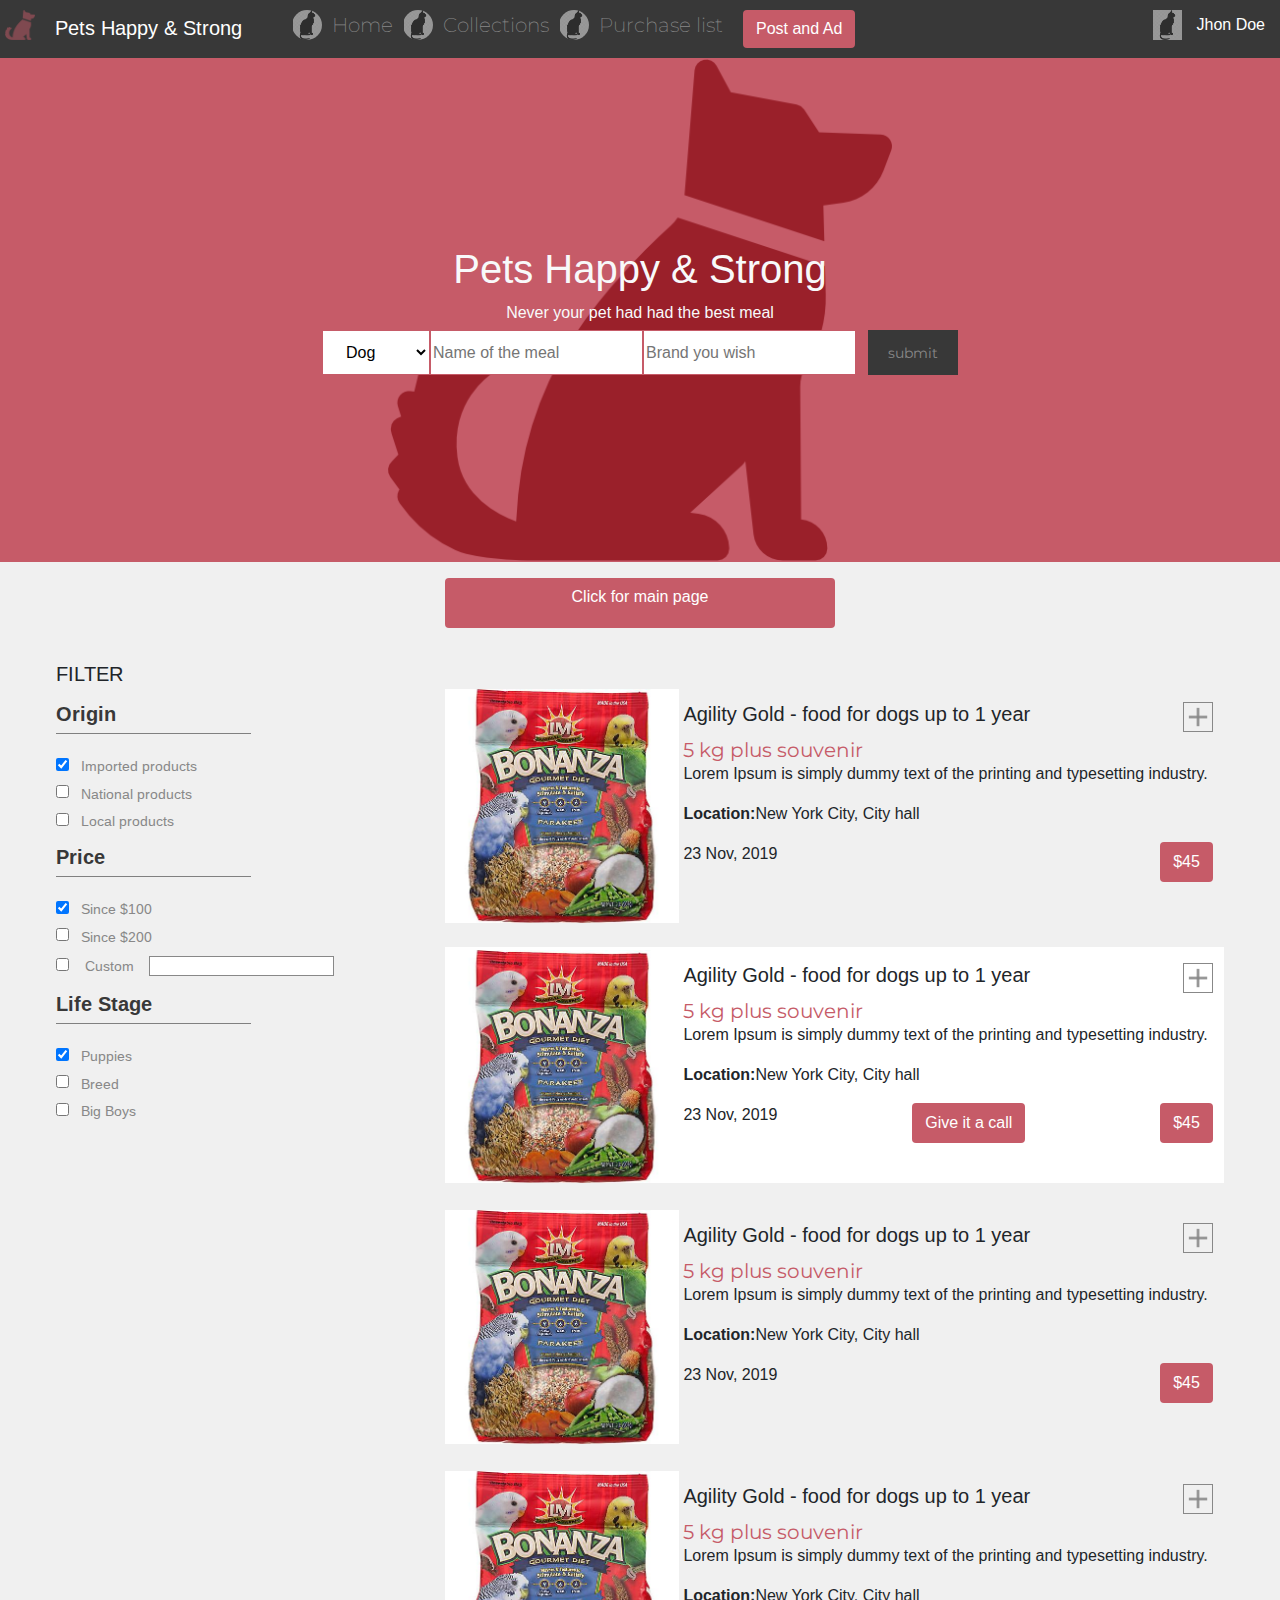
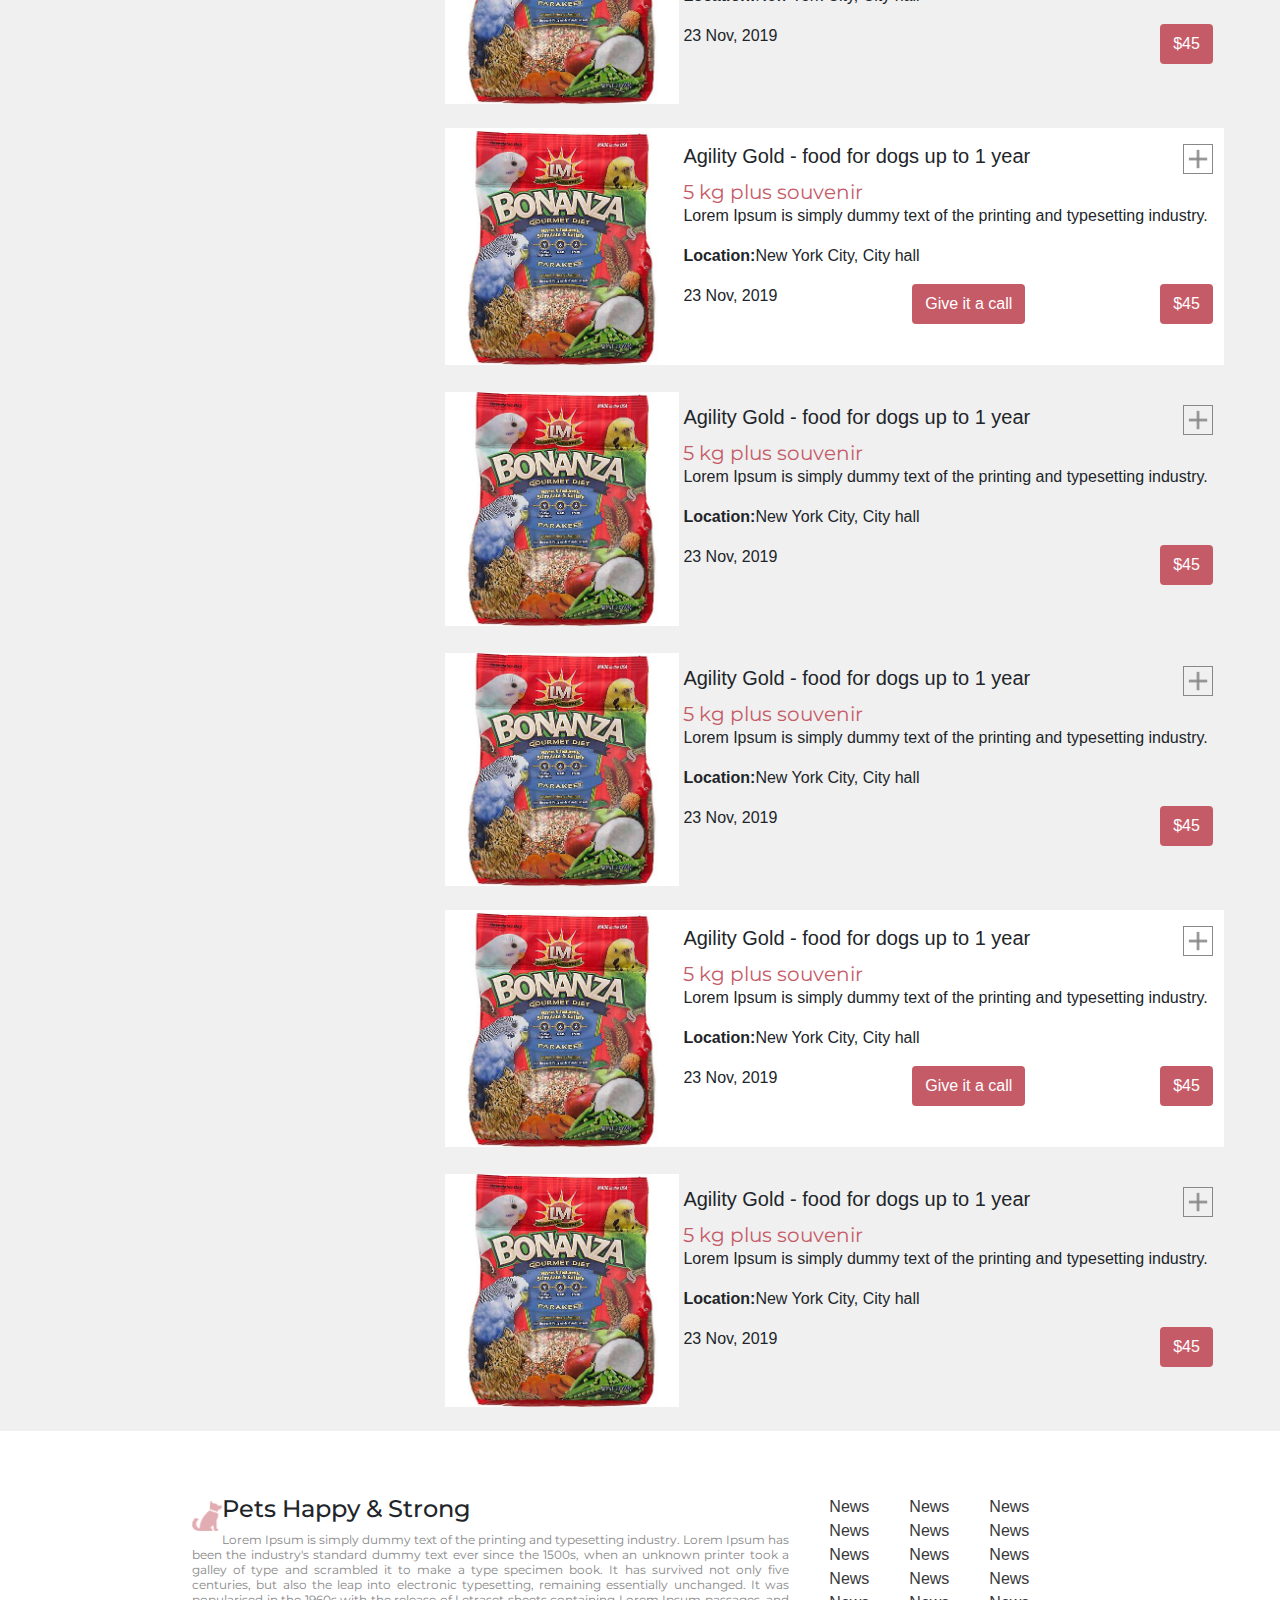
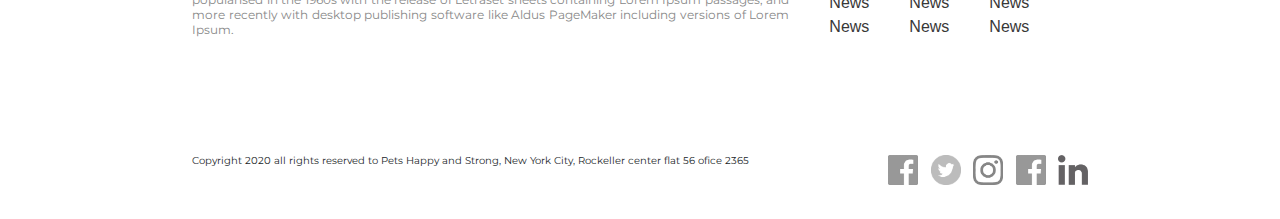
<file: results.html>
<!DOCTYPE html>
<html lang="en">
<head>
    <meta charset="UTF-8">
    <meta name="viewport" content="width=device-width, initial-scale=1.0">
    <meta http-equiv="X-UA-Compatible" content="ie=edge">
    <title>Pets Happy & Strong | online Shop | results</title>
    <link rel="stylesheet" href="https://stackpath.bootstrapcdn.com/bootstrap/4.4.1/css/bootstrap.min.css" integrity="sha384-Vkoo8x4CGsO3+Hhxv8T/Q5PaXtkKtu6ug5TOeNV6gBiFeWPGFN9MuhOf23Q9Ifjh" crossorigin="anonymous">
    <link href="https://fonts.googleapis.com/css?family=Arimo&display=swap" rel="stylesheet">
    <link href="https://fonts.googleapis.com/css?family=Montserrat&display=swap" rel="stylesheet">
    <link rel="stylesheet" type="text/css" href="css/main.css">
</head>
<body>
          <nav class="navBar">
                    <div class="leftNav">
                        <span class="dogRed float-left iconSections d-inline"></span> 
                        <h4>Pets Happy & Strong</h4>
                        <ul class="fontGrey hideElement">
                            <li class="customTextRed">
                                <span class="tinyIcon"></span>
                                <a href="#">Home</a>
                            </li>
                            <li>
                                <span class="tinyIcon"></span>
                                <a href="#">Collections</a>
                            </li>
                            <li>
                                <span class="tinyIcon"></span>
                                <a href="#">Purchase list</a>     
                            </li>
                        </ul>
                        <button type="button" class="btn buttonRed hideElement">Post and Ad</button>
                    </div>
                    <div class="rightNav">
                      <span class="catIcon d-inline-block"></span> 
                      <span class="text-white">Jhon Doe</span>
                    </div>
          </nav>
          <header>
                    <div class="searchArea">
                        <h1 class="text-light">Pets Happy & Strong</h1>
                        <p class="text-light">Never your pet had had the best meal</p>
                        <form action="#" method="get">
                            <select name="Pets" id="departments">
                                <option value="Dog">Dog</option>
                                <option value="Cat">Cat</option>
                                <option value="Bird">Bird</option>
                                <option value="Mouse">Mice</option>
                                <option value="Fish">Fishes</option>
                            </select>
                            <input type="text" name="search" placeholder="Name of the meal">
                            <input type="email" name="search" placeholder="Brand you wish">
                            <input type="submit" value="submit" class="btnCustomBlack">
                        </form>
                    </div>
          </header>
          <div class="general">
              <div class="specialMargin">

                    <div class="contentResults mx-3">
                            <a href="index.html" class="btn buttonRed d-inline-block h-50 mt-5 mt-md-3 w-50">Click for main page</a>
                            <aside>
                                    <h5 class="text-uppercase">Filter</h5>
                                    <form class="filters">
                                    <div class="price">
                                         <h5>Origin</h5>
                                         <input type="checkbox" name="Imported" value="Imported" checked>Imported products<br>
                                         <input type="checkbox" name="National" value="National">National products<br>
                                         <input type="checkbox" name="Local" value="Local">Local products 
                                    </div> 
                                    <div class="price">
                                         <h5>Price</h5>
                                         <input type="checkbox" name="$100" value="100" checked>Since $100<br>
                                         <input type="checkbox" name="$200" value="200">Since $200<br>
                                         <input type="checkbox" name="$300" value="More"> Custom
                                         <input class="ownBudget" type="text" name="Budget" value=""> 
                                    </div> 
                                    <div class="price">
                                         <h5>Life Stage</h5>
                                         <input type="checkbox" name="puppies" value="Puppies" checked>Puppies<br>
                                         <input type="checkbox" name="Breed" value="National">Breed<br>
                                         <input type="checkbox" name="Big" value="Big Pets">Big Boys 
                                    </div> 
                                    
                                    </form>
                          </aside>
                            <div class="resultsSearch">
                                      <div class="resultItem my-4">
                                          <img src="assets/birdFood.jpeg" alt="bird food">
                                          <div class="contentItem my-md-3">
                                                  <div class="titleResults">
                                                          <div>
                                                              <h5 class="card-title">Agility Gold - food for dogs up to 1 year</h5>
                                                              <p class="card-text customTextRed customPrice">5 kg plus souvenir</p>
                                                          </div>
                                                          <span class="plusIcon"></span>
                                                  </div>
                                                  <div class="contentItemResult">
                                                      <p>Lorem Ipsum is simply dummy text of the printing and typesetting industry.</p>
                                                      <p><strong>Location:</strong>New York City, City hall</p>
                                                      <div class="priceResults">
                                                          <p>23 Nov, 2019</p>            
                                                          <button type="button" class="btn buttonRed">$45</button>
                                                      </div>
                                                  </div>
                                          </div>
                                      </div>
                                      <div class="resultItem my-4 bg-white">
                                              <img src="assets/birdFood.jpeg" alt="bird food">
                                              <div class="contentItem my-md-3">
                                                      <div class="titleResults">
                                                              <div>
                                                                  <h5 class="card-title">Agility Gold - food for dogs up to 1 year</h5>
                                                                  <p class="card-text customTextRed customPrice">5 kg plus souvenir</p>
                                                              </div>
                                                              <span class="plusIcon"></span>
                                                      </div>
                                                      <div class="contentItemResult">
                                                          <p>Lorem Ipsum is simply dummy text of the printing and typesetting industry.</p>
                                                          <p><strong>Location:</strong>New York City, City hall</p>
                                                          <div class="priceResults">
                                                              <p>23 Nov, 2019</p>
                                                              <button type="button" class="btn buttonRed">Give it a call</button>
                                                              <button type="button" class="btn buttonRed">$45</button>
                                                          </div>
                                                      </div>
                                              </div>
                                      </div>
                                      <div class="resultItem my-4">
                                              <img src="assets/birdFood.jpeg" alt="bird food">
                                              <div class="contentItem my-md-3">
                                                      <div class="titleResults">
                                                              <div>
                                                                  <h5 class="card-title">Agility Gold - food for dogs up to 1 year</h5>
                                                                  <p class="card-text customTextRed customPrice">5 kg plus souvenir</p>
                                                              </div>
                                                              <span class="plusIcon"></span>
                                                      </div>
                                                      <div class="contentItemResult">
                                                          <p>Lorem Ipsum is simply dummy text of the printing and typesetting industry.</p>
                                                          <p><strong>Location:</strong>New York City, City hall</p>
                                                          <div class="priceResults">
                                                              <p>23 Nov, 2019</p>
                                                              <button type="button" class="btn buttonRed">$45</button>
                                                          </div>
                                                      </div>
                                              </div>
                                      </div>
                                      <div class="resultItem my-4">
                                            <img src="assets/birdFood.jpeg" alt="bird food">
                                            <div class="contentItem my-md-3">
                                                    <div class="titleResults">
                                                            <div>
                                                                <h5 class="card-title">Agility Gold - food for dogs up to 1 year</h5>
                                                                <p class="card-text customTextRed customPrice">5 kg plus souvenir</p>
                                                            </div>
                                                            <span class="plusIcon"></span>
                                                    </div>
                                                    <div class="contentItemResult">
                                                        <p>Lorem Ipsum is simply dummy text of the printing and typesetting industry.</p>
                                                        <p><strong>Location:</strong>New York City, City hall</p>
                                                        <div class="priceResults">
                                                            <p>23 Nov, 2019</p>            
                                                            <button type="button" class="btn buttonRed">$45</button>
                                                        </div>
                                                    </div>
                                            </div>
                                        </div>
                                        <div class="resultItem my-4 bg-white">
                                                <img src="assets/birdFood.jpeg" alt="bird food">
                                                <div class="contentItem my-md-3">
                                                        <div class="titleResults">
                                                                <div>
                                                                    <h5 class="card-title">Agility Gold - food for dogs up to 1 year</h5>
                                                                    <p class="card-text customTextRed customPrice">5 kg plus souvenir</p>
                                                                </div>
                                                                <span class="plusIcon"></span>
                                                        </div>
                                                        <div class="contentItemResult">
                                                            <p>Lorem Ipsum is simply dummy text of the printing and typesetting industry.</p>
                                                            <p><strong>Location:</strong>New York City, City hall</p>
                                                            <div class="priceResults">
                                                                <p>23 Nov, 2019</p>
                                                                <button type="button" class="btn buttonRed">Give it a call</button>
                                                                <button type="button" class="btn buttonRed">$45</button>
                                                            </div>
                                                        </div>
                                                </div>
                                        </div>
                                        <div class="resultItem my-4">
                                                <img src="assets/birdFood.jpeg" alt="bird food">
                                                <div class="contentItem my-md-3">
                                                        <div class="titleResults">
                                                                <div>
                                                                    <h5 class="card-title">Agility Gold - food for dogs up to 1 year</h5>
                                                                    <p class="card-text customTextRed customPrice">5 kg plus souvenir</p>
                                                                </div>
                                                                <span class="plusIcon"></span>
                                                        </div>
                                                        <div class="contentItemResult">
                                                            <p>Lorem Ipsum is simply dummy text of the printing and typesetting industry.</p>
                                                            <p><strong>Location:</strong>New York City, City hall</p>
                                                            <div class="priceResults">
                                                                <p>23 Nov, 2019</p>
                                                                <button type="button" class="btn buttonRed">$45</button>
                                                            </div>
                                                        </div>
                                                </div>
                                        </div>
                                        <div class="resultItem my-4">
                                                <img src="assets/birdFood.jpeg" alt="bird food">
                                                <div class="contentItem my-md-3">
                                                        <div class="titleResults">
                                                                <div>
                                                                    <h5 class="card-title">Agility Gold - food for dogs up to 1 year</h5>
                                                                    <p class="card-text customTextRed customPrice">5 kg plus souvenir</p>
                                                                </div>
                                                                <span class="plusIcon"></span>
                                                        </div>
                                                        <div class="contentItemResult">
                                                            <p>Lorem Ipsum is simply dummy text of the printing and typesetting industry.</p>
                                                            <p><strong>Location:</strong>New York City, City hall</p>
                                                            <div class="priceResults">
                                                                <p>23 Nov, 2019</p>            
                                                                <button type="button" class="btn buttonRed">$45</button>
                                                            </div>
                                                        </div>
                                                </div>
                                            </div>
                                            <div class="resultItem my-4 bg-white">
                                                    <img src="assets/birdFood.jpeg" alt="bird food">
                                                    <div class="contentItem my-md-3">
                                                            <div class="titleResults">
                                                                    <div>
                                                                        <h5 class="card-title">Agility Gold - food for dogs up to 1 year</h5>
                                                                        <p class="card-text customTextRed customPrice">5 kg plus souvenir</p>
                                                                    </div>
                                                                    <span class="plusIcon"></span>
                                                            </div>
                                                            <div class="contentItemResult">
                                                                <p>Lorem Ipsum is simply dummy text of the printing and typesetting industry.</p>
                                                                <p><strong>Location:</strong>New York City, City hall</p>
                                                                <div class="priceResults">
                                                                    <p>23 Nov, 2019</p>
                                                                    <button type="button" class="btn buttonRed">Give it a call</button>
                                                                    <button type="button" class="btn buttonRed">$45</button>
                                                                </div>
                                                            </div>
                                                    </div>
                                            </div>
                                            <div class="resultItem my-4">
                                                    <img src="assets/birdFood.jpeg" alt="bird food">
                                                    <div class="contentItem my-md-3">
                                                            <div class="titleResults">
                                                                    <div>
                                                                        <h5 class="card-title">Agility Gold - food for dogs up to 1 year</h5>
                                                                        <p class="card-text customTextRed customPrice">5 kg plus souvenir</p>
                                                                    </div>
                                                                    <span class="plusIcon"></span>
                                                            </div>
                                                            <div class="contentItemResult">
                                                                <p>Lorem Ipsum is simply dummy text of the printing and typesetting industry.</p>
                                                                <p><strong>Location:</strong>New York City, City hall</p>
                                                                <div class="priceResults">
                                                                    <p>23 Nov, 2019</p>
                                                                    <button type="button" class="btn buttonRed">$45</button>
                                                                </div>
                                                            </div>
                                                    </div>
                                            </div>
                            </div>
                           
                  </div>    

              </div>
                    
          </div>
          <footer>
               <div class="bottomInfo">
                   <span class="dogRed float-left iconSections d-inline"></span> 
                   <h4>Pets Happy & Strong</h4>
                   <p class="fontGrey">
                       Lorem Ipsum is simply dummy text of the printing and typesetting industry. Lorem Ipsum has been the industry's standard dummy text ever since the 1500s, when an unknown printer took a galley of type and scrambled it to make a type specimen book. It has survived not only five centuries, but also the leap into electronic typesetting, remaining essentially unchanged. It was popularised in the 1960s with the release of Letraset sheets containing Lorem Ipsum passages, and more recently with desktop publishing software like Aldus PageMaker including versions of Lorem Ipsum.
                   </p>
               </div>
               <div class="categories">
                 <ul>
                   <li><a href="#">News</a></li>
                   <li><a href="#">News</a></li>
                   <li><a href="#">News</a></li>
                   <li><a href="#">News</a></li>
                   <li><a href="#">News</a></li>
                   <li><a href="#">News</a></li>
                 </ul>
                 <ul>
                     <li><a href="#">News</a></li>
                     <li><a href="#">News</a></li>
                     <li><a href="#">News</a></li>
                     <li><a href="#">News</a></li>
                     <li><a href="#">News</a></li>
                     <li><a href="#">News</a></li>
                 </ul>
                 <ul>
                     <li><a href="#">News</a></li>
                     <li><a href="#">News</a></li>
                     <li><a href="#">News</a></li>
                     <li><a href="#">News</a></li>
                     <li><a href="#">News</a></li>
                     <li><a href="#">News</a></li>
                 </ul>
               </div>          
               <div class="socialMedia">
                   <span> Copyright 2020 all rights reserved to Pets Happy and Strong, New York City, Rockeller center flat 56 ofice 2365</span>
                   <ul class="list-inline">
                       <li class="list-inline-item">
                           <a href="#">
                               <img width="30" src="assets/facebookIcon.png" alt="image">
                           </a>
                       </li>
                       <li class="list-inline-item">
                           <a href="#">
                                   <img width="30" src="assets/twitterIcon.png" alt="image">
                           </a>
                       </li>
                       <li class="list-inline-item"> 
                           <a href="#">
                                   <img width="30" src="assets/instagramIcon.png" alt="image">
                           </a>
                       </li>
                       <li class="list-inline-item">
                            <a href="#">
                                   <img width="30" src="assets/facebookIcon.png" alt="image">
                            </a>
                        </li>
                        <li class="list-inline-item">
                            <a href="#">
                                   <img width="30" src="assets/linkdinIcon.png" alt="image">
                            </a>
                        </li>
                   </ul>
               </div>
          </footer>


      <script src="https://code.jquery.com/jquery-3.4.1.slim.min.js" integrity="sha384-J6qa4849blE2+poT4WnyKhv5vZF5SrPo0iEjwBvKU7imGFAV0wwj1yYfoRSJoZ+n" crossorigin="anonymous"></script>
      <script src="https://cdn.jsdelivr.net/npm/popper.js@1.16.0/dist/umd/popper.min.js" integrity="sha384-Q6E9RHvbIyZFJoft+2mJbHaEWldlvI9IOYy5n3zV9zzTtmI3UksdQRVvoxMfooAo" crossorigin="anonymous"></script>
      <script src="https://stackpath.bootstrapcdn.com/bootstrap/4.4.1/js/bootstrap.min.js" integrity="sha384-wfSDF2E50Y2D1uUdj0O3uMBJnjuUD4Ih7YwaYd1iqfktj0Uod8GCExl3Og8ifwB6" crossorigin="anonymous"></script>
           
</body>
</html>
</file>
<file: css/main.css>
.customTextRed {
  color: #c65b68;
}

.fontRed {
  font: 500 35px "Montserrat", sans-serif;
  color: #c65b68;
}

.fontBlack {
  font: 300 20px "Arimo", sans-serif;
  color: #383838;
}

.fontGrey,
.navBar ul li a {
  font: 200 20px "Montserrat", sans-serif;
  color: #888;
}

.general {
  background-color: #f0f0f0;
}

.specialMargin {
  max-width: 1200px;
  margin: 0 auto;
}

.hot-ads {
  padding: 7% 1%;
}

.products {
  padding-top: 5%;
}

.showDesktop {
  position: absolute;
  opacity: 0;
  width: 0;
  height: 0;
  overflow: hidden;
}

@media screen and (max-width: 1024px) {
  .hideElement {
    display: none;
  }
}

@media screen and (min-width: 1024px) {
  .showDesktop {
    position: relative;
    opacity: 1;
    width: 100%;
    height: 100%;
  }
}

header {
  display: flex;
  align-items: center;
  justify-content: center;
  background-color: #c65b68;
  height: 56vh;
  background-image: url("../assets/dog.png");
  background-position: center;
  background-size: contain;
  background-repeat: no-repeat;
  background-blend-mode: soft-light;
}

.titleSections * {
  padding: 0 5px;
  margin-bottom: 0;
  margin-right: 10px;
  color: #383838;
}

.titleSections p {
  font: 16px "Arimo", sans-serif;
}

header .searchArea {
  text-align: center;
  align-items: center;
}

header .searchArea p {
  margin-bottom: 5px;
}

footer .categories * {
  list-style-type: none;
}

header .searchArea form {
  display: flex;
  flex-direction: column;
}

@media screen and (min-width: 768px) {
  header .searchArea form {
    height: 45px;
    flex-direction: row;
  }
}

header .searchArea form * {
  height: 45px;
  border: 1px solid #c65b68;
}

@media screen and (min-width: 768px) {
  header .searchArea form * {
    height: 100%;
  }
}

header .searchArea form select {
  background-color: white;
  padding: 5px 19px;
  border-radius: 0;
}

header .searchArea form .btnCustomBlack {
  background-color: #383838;
  color: #888;
  font: 14px "Montserrat", sans-serif;
  border: 0;
  padding: 0 20px;
}

@media screen and (min-width: 768px) {
  header .searchArea form .btnCustomBlack {
    margin-left: 12px;
  }
}

.navBar {
  padding: 10px 0;
  background-color: #383838;
  position: sticky;
  top: 0;
  z-index: 1;
  overflow: auto;
}

.navBar ul li * {
  margin-right: 10px;
}

.navBar .leftNav {
  float: left;
}

.navBar .rightNav {
  text-align: right;
  float: right;
  margin-right: 10px;
}

.navBar .leftNav > *,
.navBar .rightNav > * {
  vertical-align: middle;
  margin: 0 5px;
}

.navBar h4 {
  float: left;
  color: white;
  font: 20px "Arimo", sans-serif;
  padding: 6px 0 0 10px;
}

.navBar .tinyIcon {
  float: left;
  background-image: url("../assets/cat.png");
  border-radius: 20px;
}

.navBar ul {
  float: left;
  list-style-type: none;
}

.navBar ul li {
  float: left;
  text-decoration: none;
}

.navBar ul li a {
  position: relative;
  top: 3px;
}

.buttonRed {
  background-color: #c65b68;
  color: white;
}

.customControls {
  height: 47px;
  width: 47px;
  border-radius: 50%;
  border: 1px solid #888;
  top: 40%;
}

.customPrev,
.customNext {
  background-color: #383838;
  display: inline-block;
  position: absolute;
  height: 10%;
  top: 94%;
  left: 79%;
}

.customNext {
  left: 89%;
}

.imagePrev,
.imageNext {
  background-image: url("../assets/leftBtn.png");
  background-size: 30px;
  width: 40px;
  background-repeat: no-repeat;
  background-position: center;
  height: 39px;
}

.imageNext {
  display: inline-block;
  background-image: url("../assets/rightBtn.png");
}

.titleSections {
  display: flex;
  align-items: center;
}

.titleSections h3 {
  font: bold 25px "Arimo", sans-serif;
}

.chunks {
  display: flex;
}

.navBar .tinyIcon,
.dogRed,
.dogIcon,
.catIcon,
.birdIcon,
.fishIcon,
.plusIcon {
  width: 30px;
  height: 30px;
  background-position: center;
  background-size: contain;
  background-repeat: no-repeat;
  opacity: 0.5;
}

.dogRed {
  background-image: url("../assets/dogRed.png");
}

.dogIcon {
  background-image: url("../assets/dog.png");
}

.catIcon {
  background-image: url("../assets/cat.png");
}

.birdIcon {
  background-image: url("../assets/bird.png");
}

.fishIcon {
  background-image: url("../assets/fish.png");
}

.plusIcon {
  background-image: url("../assets/plus.png");
  display: inline-block;
  opacity: 1;
  float: left;
  border: 1px solid #888;
}

.arrowLeftBlack {
  background-image: url("../assets/leftBtnBlack.png");
  left: -50px;
}

.arrowRightBlack {
  background-image: url("../assets/rightBtnBlack.png");
  right: -50px;
}

.sizeBlackArrows {
  background-size: 50px;
  height: 50px;
  position: absolute;
}

.customPrice {
  font: 20px "Montserrat", sans-serif;
}

.displayMobile {
  display: flex;
  flex-wrap: wrap;
  justify-content: center;
}

.displayMobile .arrangeCards {
  flex-basis: 40%;
  margin: 10px 0;
}

.displayMobile .arrangeTitles {
  flex-basis: 95%;
  overflow: hidden;
  margin: 20px 0;
}

.displayMobile .arrangeHotAdds {
  flex-basis: 50%;
  margin: 30px 0;
}

@media screen and (min-width: 768px) {
  .displayMobile .arrangeCards {
    flex-basis: 30%;
  }
}

@media screen and (min-width: 1024px) {
  .displayMobile {
    display: none;
  }
}

footer {
  text-align: justify;
  margin-top: 30px;
  padding: 5%;
}

.socialMedia {
  display: flex;
  flex-direction: column;
  text-align: center;
  height: 50%;
  margin-top: 10%;
}

footer .bottomInfo {
  font: 12px "Montserrat", sans-serif;
}

footer .bottomInfo p {
  font: 12px "Montserrat", sans-serif;
  display: none;
}

footer .categories ul > li > a {
  color: #383838;
}

footer span {
  margin: 1% 0;
}

footer .socialMedia span {
  font: 10px "Montserrat", sans-serif;
}

footer .socialMedia ul {
  text-align: center;
  margin: 10px 0;
}

@media screen and (min-width: 768px) {
  footer {
    display: grid;
    grid-template-columns: 1fr 1fr;
    grid-template-rows: 1fr 100px;
  }

  footer .bottomInfo {
    grid-column: 1 / 2;
    grid-row: 1 / 2;
  }

  footer .bottomInfo p {
    display: block;
  }

  footer .categories {
    grid-column: 2 / 3;
    grid-row: 1 / 2;
  }

  footer .categories ul {
    float: left;
  }

  footer .socialMedia {
    grid-column: 1 / 3;
    grid-row: 2 / 3;
  }
}

@media screen and (min-width: 1024px) {
  footer {
    grid-template-columns: 1fr 1fr 1fr;
    grid-template-rows: 1fr 1fr 100px;
    width: 80%;
    margin: 0 auto;
  }

  footer .bottomInfo {
    grid-column: 1 / 3;
    grid-row: 1 / 3;
  }

  footer .categories {
    grid-column: 3 / 4;
    grid-row: 1 / 3;
  }

  footer .socialMedia {
    grid-column: 1 / 4;
    grid-row: 3 / 4;
  }

  footer .socialMedia span {
    float: left;
  }
}

.contentResults aside {
  overflow: hidden;
  grid-row: 1 / 2;
  grid-column: 1;
  font: 14px "Arimo", sans-serif;
}

.contentResults aside .price {
  color: #888;
}

.contentResults aside .price h5 {
  font-weight: 600;
  color: #383838;
  border-bottom: 1px solid grey;
  margin-right: 50%;
  margin-top: 4%;
  margin-bottom: 3%;
  padding-bottom: 2%;
}

.contentResults aside .price input {
  margin-right: 3%;
  margin-top: 3%;
}

.contentResults aside .price .ownBudget {
  border: 1px solid #888;
  margin-left: 3%;
}

.contentResults .resultsSearch {
  grid-row: 2 / 3;
  grid-column: 1;
}

@media screen and (min-width: 1110px) {
  .socialMedia {
    justify-content: space-between;
    flex-direction: row;
    text-align: unset;
  }

  .socialMedia span {
    display: inline-block;
    text-align: unset;
  }
}

@media screen and (min-width: 768px) {
  .contentResults {
    display: grid;
    grid-template-rows: 100px 1fr;
    grid-template-columns: 1fr 2fr;
  }

  .contentResults a {
    grid-row: 1;
    grid-column: 2 / 3;
  }

  .contentResults aside {
    grid-column: 1 / 2;
    grid-row: 2;
  }

  .contentResults .resultsSearch {
    grid-column: 2 / 3;
  }
}

.resultItem img {
  display: inline-block;
  width: 30%;
  vertical-align: text-top;
}

.resultItem .contentItem {
  display: inline-block;
  width: 68%;
  vertical-align: top;
}

.resultItem .contentItem .titleResults {
  display: flex;
  justify-content: space-between;
}

.resultItem .contentItem .contentItemResult .priceResults {
  display: flex;
  justify-content: space-between;
}
</file>
